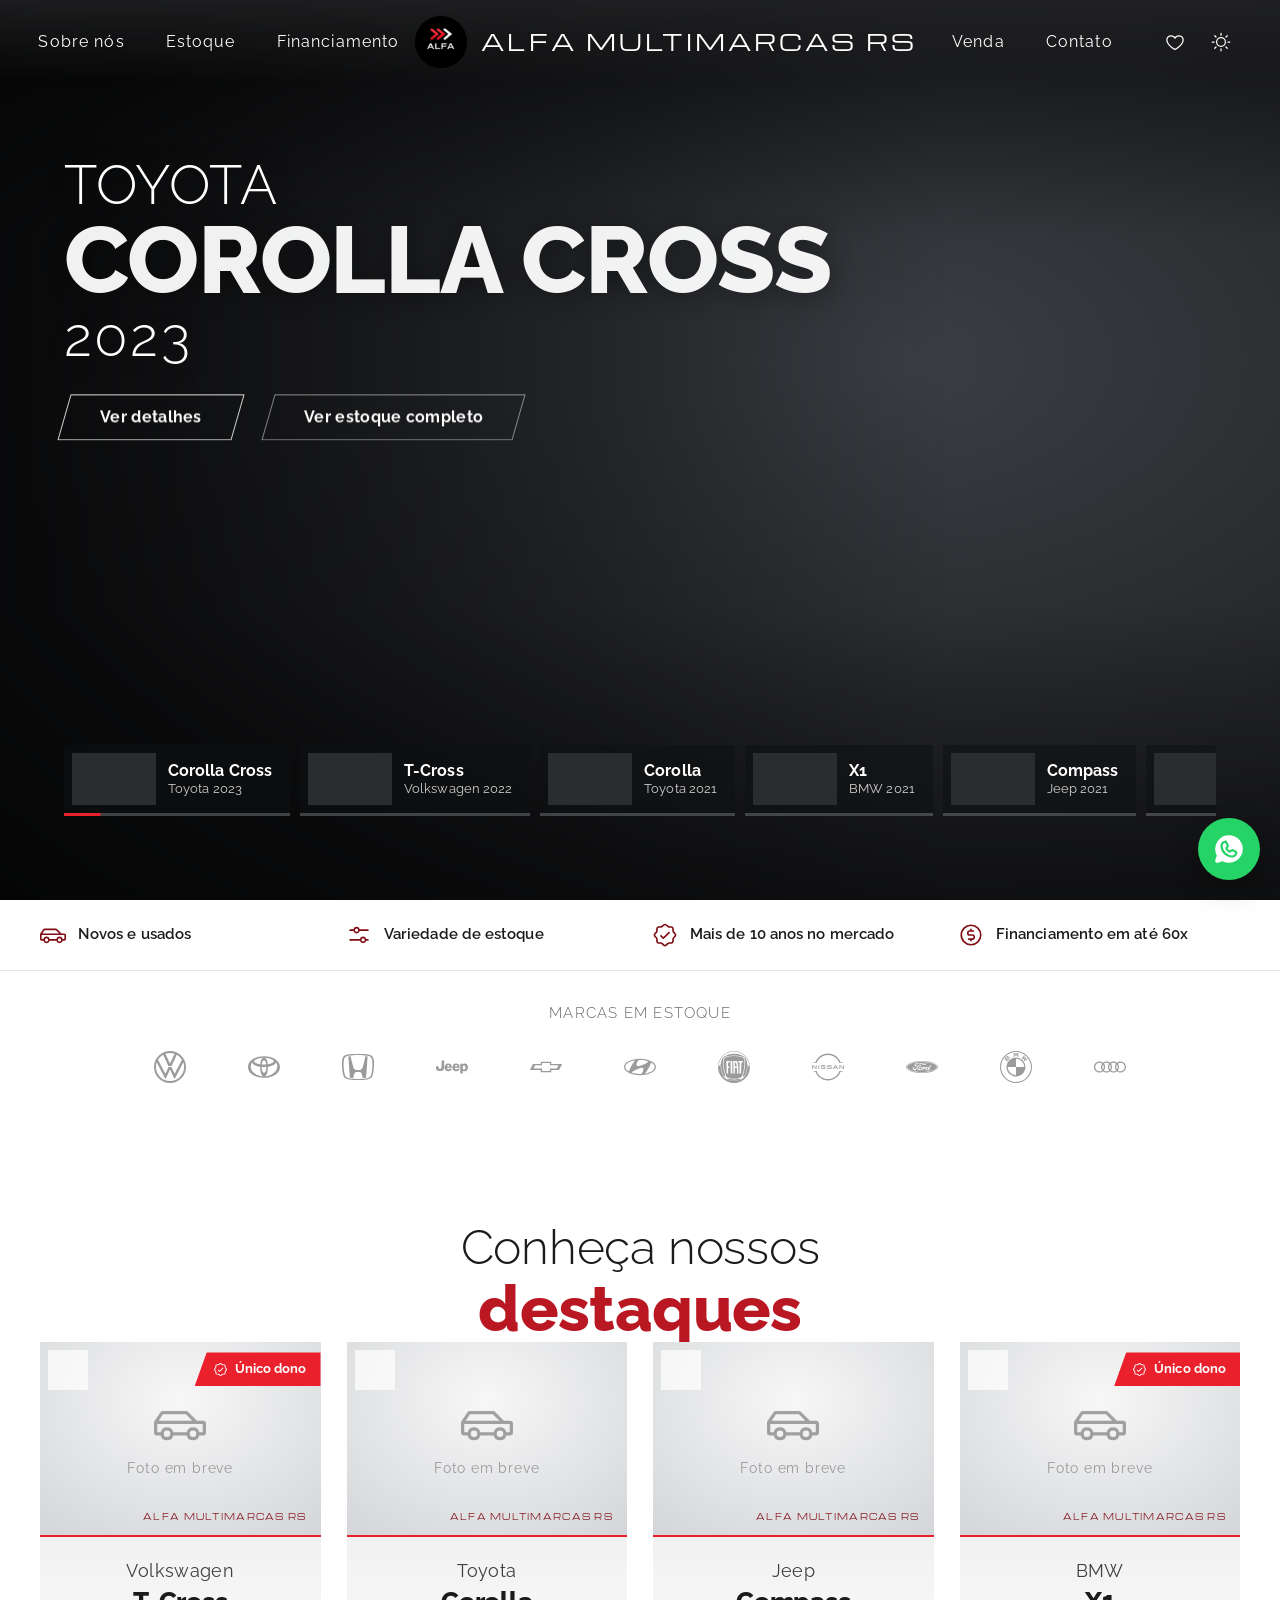
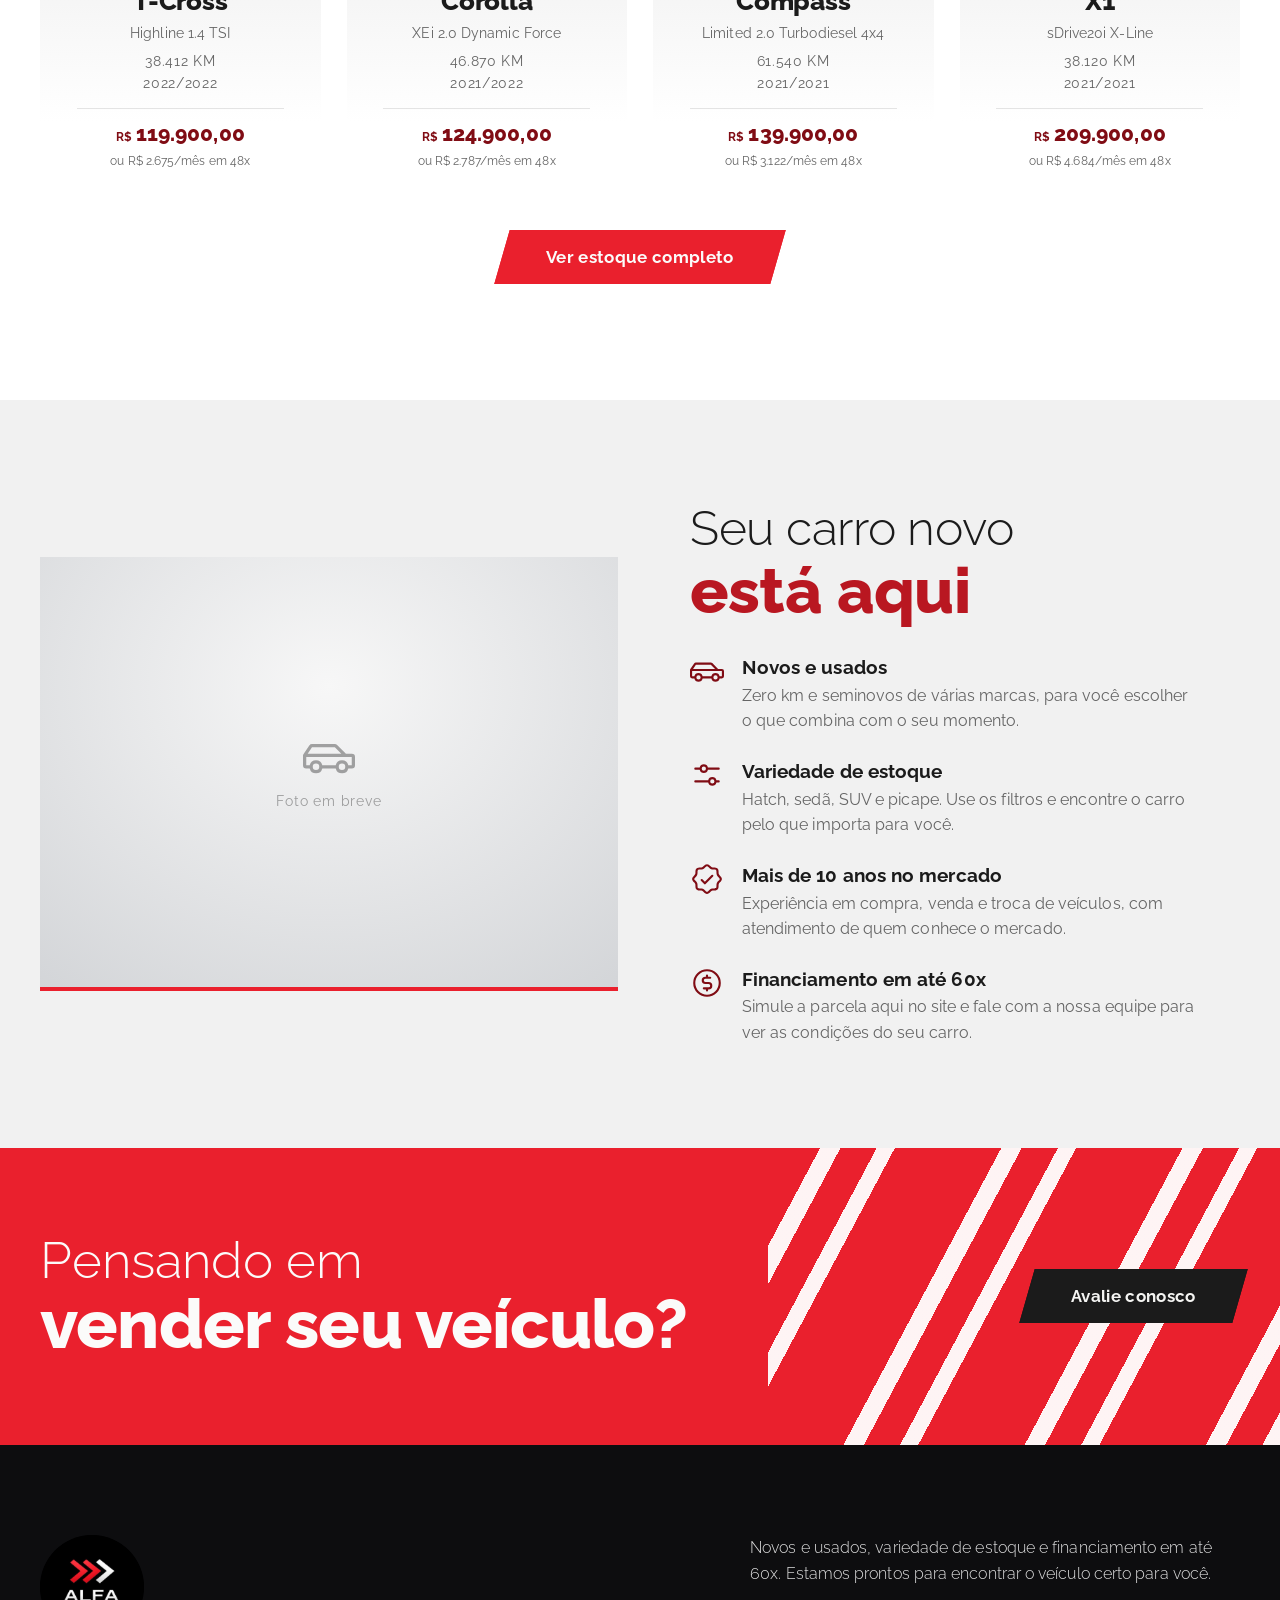
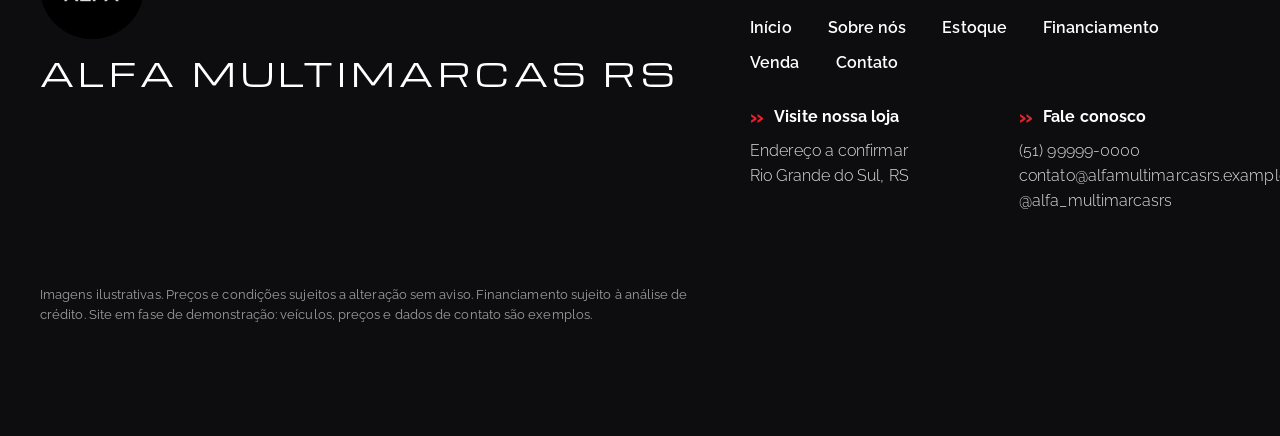
<file: index.html>
<!doctype html>
<html lang="pt-BR" data-theme="light">
<head>
  <meta charset="utf-8">
  <meta name="viewport" content="width=device-width, initial-scale=1">
  <title>Alfa Multimarcas RS - Novos e usados</title>
  <meta name="description" content="Novos e usados, variedade de estoque e financiamento em até 60x. Veja o estoque, simule a parcela e venha fazer seu test drive.">
  <meta name="theme-color" content="#0d0d0f">
  <link rel="icon" href="assets/logo-alfa.png">
  <link rel="stylesheet" href="css/styles.css?v=alfa4">
  <script>
    /* aplica o tema antes da pintura para evitar flash */
    (function () { document.documentElement.classList.add('js'); try { var t = localStorage.getItem('gv-tema'); if (t === 'light' || t === 'dark') document.documentElement.dataset.theme = t; } catch (e) {} })();
  </script>
</head>
<body>
  <a class="skip" href="#/estoque">Ir para o estoque</a>

  <!-- NAVEGACAO -->
  <header class="nav" id="nav">
    <div class="nav-in">
      <nav class="nav-side nav-left" aria-label="Principal">
        <a href="#/sobre" data-route="sobre">Sobre nós</a>
        <a href="#/estoque" data-route="estoque">Estoque</a>
        <a href="#/financiamento" data-route="financiamento">Financiamento</a>
      </nav>
      <a class="wordmark" href="#/" aria-label="Início">
        <img class="brand-logo" data-logo src="assets/logo-alfa.png" alt="" width="52" height="52">
        <span data-bind="nome">Alfa Multimarcas RS</span>
      </a>
      <div class="nav-right">
        <nav class="nav-side" aria-label="Secundário">
          <a href="#/venda" data-route="venda">Venda</a>
          <a href="#/contato" data-route="contato">Contato</a>
        </nav>
        <div class="nav-tools">
          <button class="icon-btn" id="favBtn" type="button" aria-label="Ver favoritos" title="Favoritos">
            <svg class="ic"><use href="#i-heart"/></svg><span class="badge" id="favCount" hidden>0</span>
          </button>
          <button class="icon-btn" id="themeBtn" type="button" aria-label="Alternar tema claro e escuro" title="Tema">
            <svg class="ic ic-sun"><use href="#i-sun"/></svg><svg class="ic ic-moon"><use href="#i-moon"/></svg>
          </button>
          <button class="icon-btn menu-btn" id="menuBtn" type="button" aria-label="Abrir menu" aria-expanded="false" aria-controls="mnav"><svg class="ic"><use href="#i-menu"/></svg></button>
        </div>
      </div>
    </div>
  </header>
  <nav class="mnav" id="mnav" aria-label="Menu" hidden>
    <a href="#/">Início</a><a href="#/sobre">Sobre nós</a><a href="#/estoque">Estoque</a><a href="#/financiamento">Financiamento</a><a href="#/venda">Venda</a><a href="#/contato">Contato</a>
  </nav>

  <main id="topo">

    <!-- ============ INICIO ============ -->
    <div class="page" data-page="inicio">
      <section class="hero" id="hero" aria-label="Carros em destaque">
        <h1 class="sr"><span data-bind="nome">Alfa Multimarcas RS</span>: novos e usados</h1>
        <div class="hero-bg"></div>
        <div class="hero-stage" id="heroStage" aria-live="polite"></div>
        <div class="hero-shade"></div>
        <div class="hero-text">
          <div class="ht-a" id="htA">&nbsp;</div>
          <div class="ht-b" id="htB">&nbsp;</div>
          <div class="ht-c" id="htC">&nbsp;</div>
          <div class="ht-foot">
            <button class="btn btn-light" id="hcOpen" type="button">Ver detalhes</button>
            <a class="btn btn-ghost-light" href="#/estoque">Ver estoque completo</a>
          </div>
        </div>
        <div class="hero-strip" id="heroTabs" role="tablist" aria-label="Modelos em destaque"></div>
      </section>

      <section class="benefits" aria-label="Diferenciais da loja">
        <ul class="wrap benefits-row">
          <li><svg class="ic"><use href="#i-car"/></svg><span>Novos e usados</span></li>
          <li><svg class="ic"><use href="#i-sliders"/></svg><span>Variedade de estoque</span></li>
          <li><svg class="ic"><use href="#i-seal"/></svg><span>Mais de 10 anos no mercado</span></li>
          <li><svg class="ic"><use href="#i-money"/></svg><span>Financiamento em até 60x</span></li>
        </ul>
      </section>

      <section class="brands" aria-label="Marcas em estoque">
        <div class="wrap">
          <h2 class="brands-title">Marcas em estoque</h2>
          <div class="brands-row" id="brandsRow"></div>
        </div>
      </section>

      <section class="section" aria-labelledby="destTitle">
        <div class="wrap">
          <h2 id="destTitle" class="sec-title"><span class="thin">Conheça nossos</span><span class="amb">destaques</span></h2>
          <div class="grid grid-home" id="homeGrid"></div>
          <div class="center-cta"><a class="btn btn-primary btn-lg" href="#/estoque">Ver estoque completo</a></div>
        </div>
      </section>

      <section class="promise" aria-labelledby="promTitle">
        <div class="wrap promise-grid">
          <div class="promise-img art" id="promiseImg" role="img" aria-label="Carro revisado do estoque"></div>
          <div class="promise-copy">
            <h2 id="promTitle" class="sec-title sec-title-left"><span class="thin">Seu carro novo</span><span class="amb">está aqui</span></h2>
            <ul class="promise-list">
              <li><svg class="ic ic-lg"><use href="#i-car"/></svg><div><h3>Novos e usados</h3><p>Zero km e seminovos de várias marcas, para você escolher o que combina com o seu momento.</p></div></li>
              <li><svg class="ic ic-lg"><use href="#i-sliders"/></svg><div><h3>Variedade de estoque</h3><p>Hatch, sedã, SUV e picape. Use os filtros e encontre o carro pelo que importa para você.</p></div></li>
              <li><svg class="ic ic-lg"><use href="#i-seal"/></svg><div><h3>Mais de 10 anos no mercado</h3><p>Experiência em compra, venda e troca de veículos, com atendimento de quem conhece o mercado.</p></div></li>
              <li><svg class="ic ic-lg"><use href="#i-money"/></svg><div><h3>Financiamento em até 60x</h3><p>Simule a parcela aqui no site e fale com a nossa equipe para ver as condições do seu carro.</p></div></li>
            </ul>
          </div>
        </div>
      </section>

      <section class="sell-banner" aria-labelledby="bannerTitle">
        <div class="wrap banner-row">
          <h2 id="bannerTitle"><span class="thin">Pensando em</span><span class="bold">vender seu veículo?</span></h2>
          <a class="btn btn-dark btn-lg" href="#/venda">Avalie conosco</a>
        </div>
      </section>
    </div>

    <!-- ============ ESTOQUE ============ -->
    <div class="page" data-page="estoque" hidden>
      <section class="section page-top" aria-labelledby="estoqueTitle">
        <div class="wrap">
          <h1 id="estoqueTitle" class="sec-title"><span class="thin">Conheça nosso</span><span class="amb">estoque</span></h1>
          <p class="sec-sub">Confira as unidades disponíveis</p>

          <div class="filters" id="filters">
            <div class="f-top">
              <label class="sk sk-search"><span class="sr">Buscar por marca, modelo ou versão</span>
                <input id="fBusca" type="search" placeholder="Buscar por marca, modelo..." autocomplete="off">
                <svg class="ic"><use href="#i-search"/></svg></label>
              <label class="sk"><span class="sr">Marca</span>
                <select id="fMarca"><option value="">Marca</option></select><svg class="ic"><use href="#i-down"/></svg></label>
              <label class="sk"><span class="sr">Carroceria</span>
                <select id="fCarroceria"><option value="">Carroceria</option></select><svg class="ic"><use href="#i-down"/></svg></label>
              <label class="sk"><span class="sr">Ordenar por</span>
                <select id="fOrdem">
                  <option value="destaque">Ordenar por</option>
                  <option value="menor">Menor preço</option>
                  <option value="maior">Maior preço</option>
                  <option value="novo">Mais novos</option>
                  <option value="km">Menor quilometragem</option>
                </select><svg class="ic"><use href="#i-down"/></svg></label>
            </div>
            <button class="adv-btn" id="advBtn" type="button" aria-expanded="false" aria-controls="advBox">Filtro avançado <svg class="ic"><use href="#i-down"/></svg></button>
            <div class="f-adv" id="advBox" hidden>
              <label class="field"><span class="field-label">Combustível</span>
                <select id="fComb"><option value="">Todos</option></select></label>
              <label class="field"><span class="field-label">Câmbio</span>
                <select id="fCambio"><option value="">Todos</option></select></label>
              <label class="field field-range"><span class="field-label">Preço até <output id="fPrecoOut">sem limite</output></span>
                <input id="fPreco" type="range" min="60000" max="250000" step="5000" value="250000"></label>
            </div>
          </div>

          <div class="results-bar">
            <p id="resultCount" class="results-count" aria-live="polite">Carregando estoque</p>
            <button class="link-btn" id="fClear" type="button" hidden>Limpar filtros</button>
          </div>

          <div class="grid" id="grid" aria-busy="true"></div>
          <div class="empty" id="empty" hidden>
            <div class="empty-art"><svg class="ic"><use href="#i-car"/></svg></div>
            <h3>Nenhum carro com esses filtros</h3>
            <p>Tente ampliar a faixa de preço ou remover algum filtro. Também podemos procurar o carro para você.</p>
            <div class="empty-actions">
              <button class="btn btn-primary" id="emptyReset" type="button">Limpar filtros</button>
              <a class="btn btn-ghost" data-wa data-msg="Olá! Não encontrei o carro que procuro no site. Podem me ajudar?" href="#" target="_blank" rel="noopener">Pedir uma busca</a>
            </div>
          </div>
        </div>
      </section>
    </div>

    <!-- ============ VEICULO ============ -->
    <div class="page" data-page="veiculo" hidden>
      <section class="section page-top" id="vehicle" aria-label="Detalhes do veículo">
        <div class="wrap">
          <div class="crumbs">
            <a href="#/estoque">Estoque</a><span aria-hidden="true">/</span><b id="vCrumb"></b>
            <span class="crumbs-nav">
              <button class="icon-btn" id="vPrev" type="button" aria-label="Carro anterior"><svg class="ic flip"><use href="#i-arrow"/></svg></button>
              <button class="icon-btn" id="vNext" type="button" aria-label="Próximo carro"><svg class="ic"><use href="#i-arrow"/></svg></button>
            </span>
          </div>

          <div class="v-grid">
            <div class="v-gallery">
              <div class="v-main art" id="vgMain"></div>
              <div class="v-thumbs" id="vgThumbs" role="tablist" aria-label="Fotos do veículo"></div>
            </div>
            <div class="v-info">
              <p class="m-brand" id="vBrand"></p>
              <h1 class="m-title" id="vTitle"></h1>
              <p class="m-version" id="vVersion"></p>
              <div class="m-price-row">
                <div class="m-price" id="vPrice"></div>
                <div class="m-parcela" id="vParcela"></div>
              </div>
              <div class="m-actions">
                <a class="btn btn-primary" id="vWa" data-wa href="#" target="_blank" rel="noopener"><svg class="ic"><use href="#i-wa"/></svg>Falar no WhatsApp</a>
                <a class="btn btn-ghost" id="vTest" data-wa href="#" target="_blank" rel="noopener">Fazer test drive</a>
                <button class="icon-btn" id="vFav" type="button" aria-label="Favoritar" aria-pressed="false"><svg class="ic"><use href="#i-heart"/></svg></button>
              </div>
              <a class="link-btn" id="vSim" href="#/financiamento">Simular o financiamento deste carro</a>
              <dl class="m-specs" id="vSpecs"></dl>
            </div>
          </div>

          <div class="v-detail">
            <div>
              <h2 class="slashes v-h">Sobre o carro</h2>
              <p class="m-desc" id="vDesc"></p>
            </div>
            <div>
              <h2 class="slashes v-h">Opcionais e equipamentos</h2>
              <ul class="v-opts" id="vOpts"></ul>
            </div>
          </div>

          <div class="v-related">
            <h2 class="sec-title sec-title-left"><span class="thin">Outros carros que</span><span class="amb">podem te interessar</span></h2>
            <div class="grid grid-home" id="relGrid"></div>
          </div>
        </div>
      </section>
    </div>

    <!-- ============ FINANCIAMENTO ============ -->
    <div class="page" data-page="financiamento" hidden>
      <section class="section page-top" aria-labelledby="finTitle">
        <div class="wrap fin-grid">
          <div class="fin-copy">
            <h1 id="finTitle" class="sec-title sec-title-left"><span class="thin">Financiamento</span><span class="amb">em até 60x</span></h1>
            <p class="fin-lead">Faça a simulação aqui e fale com a nossa equipe. Trabalhamos com os principais bancos do país para você comparar as condições e sair da loja com o financiamento resolvido.</p>
            <div class="fin-info">
              <div><h3 class="slashes">Taxas</h3><p>Conforme a análise de crédito, o prazo e o perfil de cada cliente. A simulação ao lado usa uma taxa ilustrativa de <span data-juros>1,89</span>% ao mês.</p></div>
              <div><h3 class="slashes">Prazos</h3><p>Financiamento em até 60x, com parcelas que cabem no seu orçamento.</p></div>
              <div><h3 class="slashes">Entrada</h3><p>Defina o valor da entrada na simulação. Também avaliamos o seu carro na troca.</p></div>
              <div><h3 class="slashes">Bancos</h3><p>Principais bancos do país, com análise de crédito e acompanhamento da nossa equipe até a liberação.</p></div>
            </div>
          </div>
          <div class="sim" id="sim">
            <label class="field"><span class="field-label">Veículo</span><select id="sCar"></select></label>
            <div class="sim-row">
              <label class="field field-range"><span class="field-label">Entrada <output id="sEntOut">30%</output></span>
                <input id="sEnt" type="range" min="20" max="80" step="5" value="30"></label>
            </div>
            <div class="field"><span class="field-label">Prazo</span>
              <div class="chips" id="sPrazo" role="group" aria-label="Prazo em meses"></div>
            </div>
            <div class="sim-result">
              <span class="sim-label">Parcela estimada</span>
              <div class="sim-value"><span class="cur">R$</span><span id="sParcela">0</span><span class="per">/mês</span></div>
              <dl class="sim-dl">
                <div><dt>Valor do carro</dt><dd id="sPreco">-</dd></div>
                <div><dt>Entrada</dt><dd id="sEntrada">-</dd></div>
                <div><dt>Financiado</dt><dd id="sFin">-</dd></div>
              </dl>
            </div>
            <a class="btn btn-primary btn-block" id="sSend" data-wa href="#" target="_blank" rel="noopener">Enviar simulação à loja</a>
            <p class="fine" id="sFine">Simulação ilustrativa. Valores sujeitos à análise de crédito.</p>
          </div>
        </div>
      </section>
    </div>

    <!-- ============ VENDA ============ -->
    <div class="page" data-page="venda" hidden>
      <section class="page-top-banner" aria-labelledby="venderTitle">
        <div class="sell-banner">
          <div class="wrap">
            <h1 id="venderTitle"><span class="thin">Pensando em</span><span class="bold">vender seu veículo?</span></h1>
            <p class="sell-sub">Preencha os dados e receba a avaliação pelo WhatsApp em até uma hora, em horário comercial.</p>
          </div>
        </div>
        <div class="wrap sell-form-wrap">
          <form class="sell-form" id="sellForm" novalidate>
            <h2 class="slashes">Dados pessoais</h2>
            <label class="field span6"><span class="field-label">Nome</span><input name="nome" autocomplete="name" required><span class="field-err" hidden></span></label>
            <label class="field span3"><span class="field-label">Telefone</span><input name="telefone" inputmode="tel" autocomplete="tel" required><span class="field-err" hidden></span></label>
            <label class="field span3"><span class="field-label">E-mail (opcional)</span><input name="email" type="email" autocomplete="email"><span class="field-err" hidden></span></label>
            <h2 class="slashes">Dados do veículo</h2>
            <label class="field span3"><span class="field-label">Marca</span><input name="marca" required autocomplete="off"><span class="field-err" hidden></span></label>
            <label class="field span3"><span class="field-label">Modelo</span><input name="modelo" required autocomplete="off"><span class="field-err" hidden></span></label>
            <label class="field span2"><span class="field-label">Ano de fabricação</span><input name="ano" inputmode="numeric" maxlength="4" required><span class="field-err" hidden></span></label>
            <label class="field span2"><span class="field-label">Quilometragem</span><input name="km" inputmode="numeric" required><span class="field-err" hidden></span></label>
            <label class="field span2"><span class="field-label">Versão</span><input name="versao" autocomplete="off"><span class="field-err" hidden></span></label>
            <label class="field span6"><span class="field-label">Mensagem (opcional)</span><textarea name="mensagem"></textarea></label>
            <div class="consent-wrap">
              <label class="consent"><input type="checkbox" name="privacidade" required> Li e aceito os termos da política de privacidade.</label>
              <span class="field-err" id="consentErr" hidden>Marque para continuar.</span>
            </div>
            <div class="sell-actions"><button class="btn btn-primary btn-lg" type="submit">Enviar</button></div>
          </form>
          <div class="sell-ok" id="sellOk" hidden>
            <svg class="ic ic-lg"><use href="#i-check"/></svg>
            <h2>Pedido pronto para enviar</h2>
            <p>Abra o WhatsApp para mandar os dados do seu carro. Respondemos com a avaliação em até uma hora.</p>
            <div class="sell-ok-actions">
              <a class="btn btn-primary" id="sellWa" data-wa href="#" target="_blank" rel="noopener">Abrir WhatsApp</a>
              <button class="link-btn" id="sellAgain" type="button">Avaliar outro carro</button>
            </div>
          </div>
        </div>
      </section>
    </div>

    <!-- ============ SOBRE NOS ============ -->
    <div class="page" data-page="sobre" hidden>
      <section class="section page-top" aria-labelledby="lojaTitle">
        <div class="wrap">
          <div class="about">
            <div class="about-copy">
              <h1 id="lojaTitle" class="sec-title"><span class="thin">Há mais de 10 anos</span><span class="amb">no mercado de veículos</span></h1>
              <p>A <span data-bind="nome">Alfa Multimarcas RS</span> trabalha com novos e usados de várias marcas e uma variedade de estoque para você escolher.</p>
              <p>Aqui você encontra atendimento direto, simulação de financiamento em até 60x e a possibilidade de avaliar o seu carro na troca.</p>
              <a class="btn btn-ghost" href="#/contato">Visite a loja</a>
            </div>
            <div class="about-img art" id="aboutImg" role="img" aria-label="Carro do estoque"></div>
          </div>
          <div class="stats">
            <div><b class="count" data-to="10" data-suffix="+">0</b><span>anos no mercado</span></div>
            <div><b class="count" data-to="60" data-suffix="x">0</b><span>financiamento em até</span></div>
            <div><b class="txt">Multimarcas</b><span>variedade de estoque, novos e usados</span></div>
          </div>
        </div>
      </section>

      <section class="section section-tight ig" aria-labelledby="igTitle" style="padding-top:0">
        <div class="wrap ig-in">
          <h2 id="igTitle" class="sec-title"><span class="thin">Veja as novidades</span><span class="amb">no Instagram</span></h2>
          <p class="sec-sub">Os carros que chegam ao estoque aparecem primeiro por lá.</p>
          <a class="btn btn-primary btn-lg" data-bind-ig target="_blank" rel="noopener" href="#">Seguir <span data-bind="instagram"></span></a>
        </div>
      </section>

    </div>

    <!-- ============ AREA DO LOJISTA (login) ============ -->
    <div class="page" data-page="lojista" hidden>
      <section class="section page-top" aria-labelledby="loginTitle">
        <div class="wrap">
          <form class="login-card" id="loginForm" novalidate>
            <img class="brand-logo brand-logo-lg" data-logo src="assets/logo-alfa.png" alt="">
            <h1 id="loginTitle" class="login-title">Área do lojista</h1>
            <p class="fine">Acesso restrito à equipe da loja.</p>
            <label class="field"><span class="field-label">Usuário</span><input name="usuario" autocomplete="username" autocapitalize="none" spellcheck="false" required></label>
            <label class="field"><span class="field-label">Senha</span><input name="senha" type="password" autocomplete="current-password" required></label>
            <p class="field-err" id="loginErr" role="alert" hidden></p>
            <button class="btn btn-primary btn-block" type="submit">Entrar</button>
            <a class="link-btn" href="#/">Voltar ao site</a>
          </form>
        </div>
      </section>
    </div>

    <!-- ============ CONTATO ============ -->
    <div class="page" data-page="contato" hidden>
      <section class="section page-top" aria-labelledby="contatoTitle">
        <div class="wrap contact-grid">
          <div class="contact-info">
            <h1 id="contatoTitle" class="sec-title"><span class="thin">Venha fazer</span><span class="amb">seu test drive</span></h1>
            <p class="open-status" id="openStatus"><span class="live-dot" aria-hidden="true"></span><span id="openText">Verificando horário</span></p>
            <dl class="info-list">
              <div><dt><svg class="ic"><use href="#i-pin"/></svg>Endereço</dt><dd><span data-bind="endereco"></span><br><span data-bind="cidade"></span></dd></div>
              <div><dt><svg class="ic"><use href="#i-phone"/></svg>Telefone</dt><dd><a data-bind-href="tel" data-bind="telefone" href="#"></a></dd></div>
              <div><dt><svg class="ic"><use href="#i-clock"/></svg>Horários</dt><dd id="horarios"></dd></div>
              <div><dt><svg class="ic"><use href="#i-chat"/></svg>Instagram</dt><dd><a data-bind-ig target="_blank" rel="noopener" data-bind="instagram" href="#"></a></dd></div>
            </dl>
            <a class="btn btn-primary" data-wa data-msg="Olá! Quero fazer um test drive. Quais horários vocês têm disponíveis?" href="#" target="_blank" rel="noopener"><svg class="ic"><use href="#i-wa"/></svg>Falar no WhatsApp</a>
          </div>
          <div class="map" id="map">
            <iframe id="mapFrame" title="Mapa com a localização da loja" loading="lazy" referrerpolicy="no-referrer"></iframe>
            <a class="btn btn-ghost btn-sm map-link" id="mapLink" target="_blank" rel="noopener" href="#">Abrir no mapa</a>
          </div>
        </div>
      </section>
    </div>

  </main>

  <footer class="footer">
    <div class="wrap footer-in">
      <div class="footer-brand">
        <img class="brand-logo brand-logo-lg" data-logo src="assets/logo-alfa.png" alt="">
        <span class="mark2" data-nologo aria-hidden="true" hidden><i></i><i></i></span>
        <span class="wordmark"><span data-bind="nome">Alfa Multimarcas RS</span></span>
      </div>
      <div class="footer-main">
        <p>Novos e usados, variedade de estoque e financiamento em até 60x. Estamos prontos para encontrar o veículo certo para você.</p>
        <nav class="footer-links" aria-label="Rodapé">
          <a href="#/">Início</a><a href="#/sobre">Sobre nós</a><a href="#/estoque">Estoque</a><a href="#/financiamento">Financiamento</a><a href="#/venda">Venda</a><a href="#/contato">Contato</a>
        </nav>
        <div class="footer-cols">
          <div><h4 class="slashes">Visite nossa loja</h4><p data-bind="endereco"></p><p data-bind="cidade"></p></div>
          <div><h4 class="slashes">Fale conosco</h4><a data-bind-href="tel" data-bind="telefone" href="#"></a><a data-bind-mail data-bind="email" href="#"></a><a data-bind-ig target="_blank" rel="noopener" data-bind="instagram" href="#"></a></div>
        </div>
      </div>
      <p class="footer-fine">Imagens ilustrativas. Preços e condições sujeitos a alteração sem aviso. Financiamento sujeito à análise de crédito. Site em fase de demonstração: veículos, preços e dados de contato são exemplos.</p>
    </div>
  </footer>

  <a class="wa-float" data-wa data-msg="Olá! Vim pelo site e gostaria de falar com a loja." href="#" target="_blank" rel="noopener" aria-label="Falar no WhatsApp"><svg class="ic"><use href="#i-wa"/></svg></a>

  <!-- PAINEL DO LOJISTA (demo) -->
  <button class="dock" id="dockBtn" type="button" aria-expanded="false" aria-controls="panel" hidden><svg class="ic"><use href="#i-sliders"/></svg><span>Painel do lojista</span></button>
  <aside class="panel" id="panel" hidden aria-label="Painel do lojista (demonstração)">
    <div class="panel-scrim" data-pclose></div>
    <div class="panel-card">
      <header class="panel-head">
        <div><h2>Painel do lojista</h2><p>Demonstração: mexa aqui e veja o site mudar ao lado.</p></div>
        <div class="panel-head-actions">
          <button class="link-btn" id="panelLogout" type="button">Sair</button>
          <button class="icon-btn" type="button" data-pclose aria-label="Fechar painel"><svg class="ic"><use href="#i-x"/></svg></button>
        </div>
      </header>
      <div class="tabs" role="tablist">
        <button role="tab" aria-selected="true" data-tab="estoque" type="button">Estoque</button>
        <button role="tab" aria-selected="false" data-tab="marca" type="button">Personalizar</button>
        <button role="tab" aria-selected="false" data-tab="integracao" type="button">Integração</button>
      </div>

      <div class="tab-pane" data-pane="estoque">
        <p class="pane-note" id="admNote"></p>
        <ul class="adm-list" id="admList"></ul>
        <button class="link-btn" id="admReset" type="button">Restaurar estoque original</button>
      </div>

      <div class="tab-pane" data-pane="marca" hidden>
        <p class="pane-note">Coloque a identidade da loja que você vai visitar e mostre o site já com o nome dela.</p>
        <form class="adm-form" id="brandForm" novalidate>
          <label class="field"><span class="field-label">Nome da loja</span><input name="nome" autocomplete="off"></label>
          <label class="field"><span class="field-label">Cidade e estado</span><input name="cidade" autocomplete="off"></label>
          <label class="field"><span class="field-label">Endereço</span><input name="endereco" autocomplete="off"></label>
          <label class="field"><span class="field-label">Telefone</span><input name="telefone" inputmode="tel" autocomplete="off"></label>
          <label class="field"><span class="field-label">WhatsApp (com DDD)</span><input name="whatsapp" inputmode="tel" autocomplete="off" placeholder="51 99999 0000"></label>
          <div class="field"><span class="field-label">Cor da marca</span>
            <div class="swatches" id="swatches" role="radiogroup" aria-label="Cor da marca"></div>
          </div>
          <button class="btn btn-ghost btn-sm" id="brandReset" type="button">Voltar ao padrão</button>
        </form>
      </div>

      <div class="tab-pane" data-pane="integracao" hidden>
        <p class="pane-note">O site lê o estoque de uma planilha (Google Sheets). A loja só atualiza a planilha e o site muda sozinho: preço, carro vendido, fotos e carros novos.</p>
        <form class="adm-form" id="sheetForm" novalidate>
          <label class="field"><span class="field-label">Link da planilha do Google</span><input name="planilha" autocomplete="off" placeholder="https://docs.google.com/spreadsheets/d/..."></label>
          <div class="sheet-actions">
            <button class="btn btn-primary btn-sm" type="submit">Conectar planilha</button>
            <button class="link-btn" id="sheetOff" type="button" hidden>Voltar ao estoque de demonstração</button>
          </div>
          <p class="fine" id="sheetInfo"></p>
        </form>
        <div class="flow">
          <div class="flow-node"><svg class="ic"><use href="#i-db"/></svg><b>Planilha da loja</b><span>onde o estoque é cadastrado</span></div>
          <div class="flow-link"></div>
          <div class="flow-node"><svg class="ic"><use href="#i-plug"/></svg><b>Leitura automática</b><span>a cada poucos minutos</span></div>
          <div class="flow-link"></div>
          <div class="flow-node flow-node-end"><svg class="ic"><use href="#i-car"/></svg><b>Este site</b><span>preço e status em tempo real</span></div>
        </div>
        <div class="sync">
          <button class="btn btn-primary btn-sm" id="syncBtn" type="button"><svg class="ic"><use href="#i-sync"/></svg>Sincronizar agora</button>
          <p id="syncInfo" class="fine">Última sincronização: ao abrir a página.</p>
        </div>
        <ul class="ticks ticks-sm">
          <li><svg class="ic"><use href="#i-check"/></svg>Carro vendido sai do site sozinho</li>
          <li><svg class="ic"><use href="#i-check"/></svg>Preço alterado no sistema aparece aqui</li>
          <li><svg class="ic"><use href="#i-check"/></svg>Fotos e opcionais vêm junto do cadastro</li>
        </ul>
      </div>
    </div>
  </aside>

  <div class="toasts" id="toasts" aria-live="polite"></div>

  <script src="js/icons.js?v=alfa4"></script>
  <script src="js/brands.js?v=alfa4"></script>
  <script src="js/vendor/gsap.min.js?v=alfa4"></script>
  <script src="js/vendor/ScrollTrigger.min.js?v=alfa4"></script>
  <script src="js/vendor/Flip.min.js?v=alfa4"></script>
  <script src="js/data/estoque.js?v=alfa4"></script>
  <script src="js/sheet.js?v=alfa4"></script>
  <script src="js/api.js?v=alfa4"></script>
  <script src="js/photos.js?v=alfa4"></script>
  <script src="js/data/acesso.js?v=alfa4"></script>
  <script src="js/auth.js?v=alfa4"></script>
  <script src="js/app.js?v=alfa4"></script>
</body>
</html>
</file>
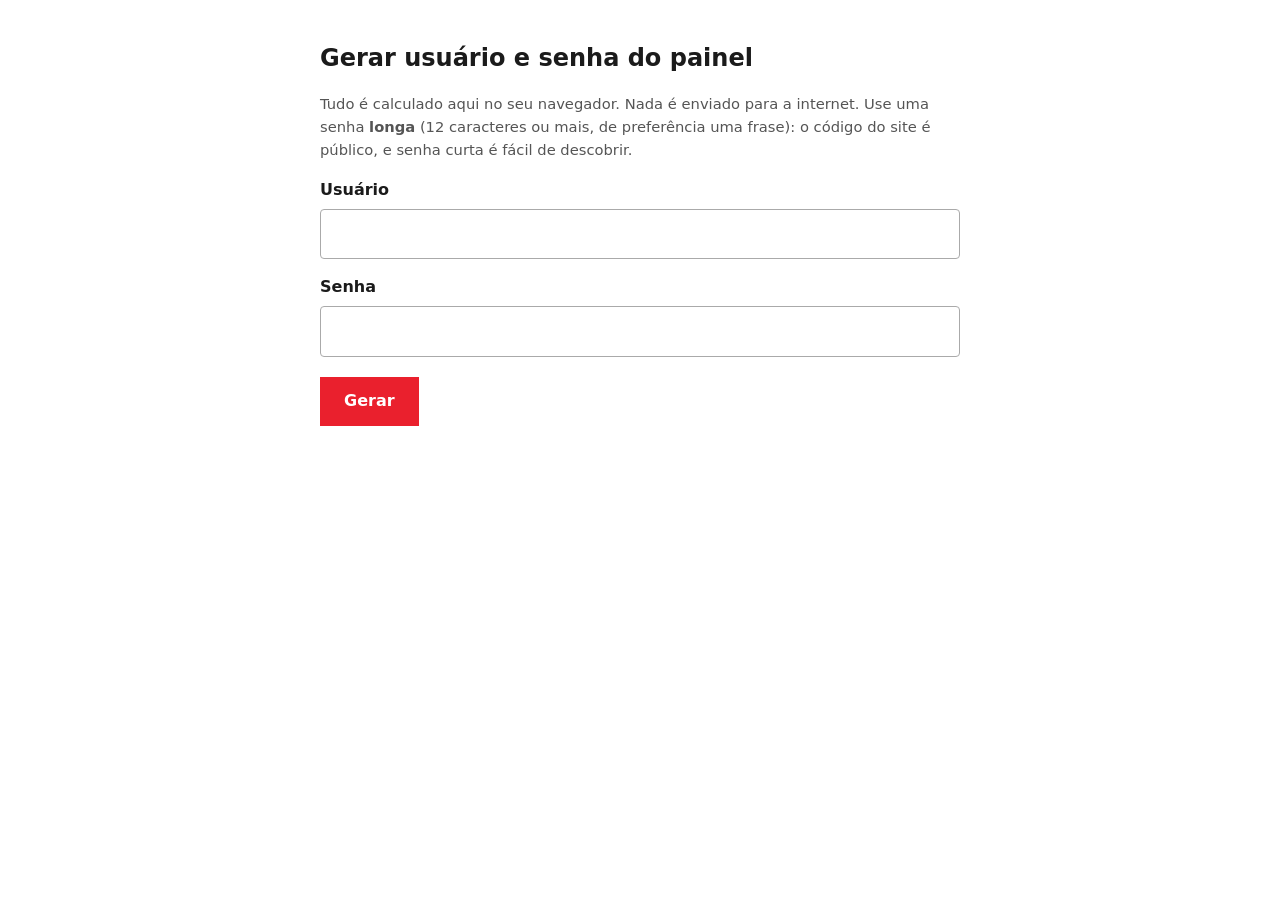
<file: tools/gerar-acesso.html>
<!doctype html>
<html lang="pt-BR">
<head>
<meta charset="utf-8">
<meta name="viewport" content="width=device-width, initial-scale=1">
<meta name="robots" content="noindex">
<title>Gerar acesso do painel</title>
<style>
  body { font: 16px/1.55 system-ui, sans-serif; max-width: 640px; margin: 40px auto; padding: 0 20px; color: #1b1b1b; }
  h1 { font-size: 1.5rem; }
  label { display: block; margin: 16px 0 6px; font-weight: 600; }
  input { width: 100%; padding: 12px; font: inherit; border: 1px solid #aaa; border-radius: 4px; box-sizing: border-box; }
  button { margin-top: 20px; padding: 12px 24px; font: inherit; font-weight: 700; background: #ea202d; color: #fff; border: 0; cursor: pointer; }
  pre { background: #f1f1f1; padding: 14px; overflow-x: auto; white-space: pre-wrap; word-break: break-all; user-select: all; }
  .note { color: #555; font-size: .92rem; }
  .bad { color: #b3261e; font-weight: 600; }
</style>
</head>
<body>
<h1>Gerar usuário e senha do painel</h1>
<p class="note">Tudo é calculado aqui no seu navegador. Nada é enviado para a internet. Use uma senha <b>longa</b> (12 caracteres ou mais, de preferência uma frase): o código do site é público, e senha curta é fácil de descobrir.</p>
<form id="f">
  <label for="u">Usuário</label>
  <input id="u" autocomplete="off" required>
  <label for="s">Senha</label>
  <input id="s" type="password" autocomplete="new-password" required>
  <p id="aviso" class="bad" hidden></p>
  <button type="submit">Gerar</button>
</form>
<div id="saida" hidden>
  <p>Abra o arquivo <code>js/data/acesso.js</code> e troque a linha dentro de <code>usuarios</code> por esta:</p>
  <pre id="linha"></pre>
  <p class="note">Depois publique o site. Guarde a senha em um gerenciador de senhas: ela não pode ser recuperada a partir do código, só trocada.</p>
</div>
<script>
const b64 = (a) => btoa(String.fromCharCode(...new Uint8Array(a)));
document.getElementById('f').addEventListener('submit', async (e) => {
  e.preventDefault();
  const usuario = document.getElementById('u').value.trim(), senha = document.getElementById('s').value;
  const aviso = document.getElementById('aviso');
  aviso.hidden = true;
  if (senha.length < 12) { aviso.textContent = 'Senha curta demais. Use pelo menos 12 caracteres.'; aviso.hidden = false; return; }
  if (!crypto || !crypto.subtle) { aviso.textContent = 'Este navegador não permite o cálculo aqui. Abra a página por https ou localhost.'; aviso.hidden = false; return; }
  const enc = new TextEncoder(), salt = crypto.getRandomValues(new Uint8Array(16)), it = 210000;
  const full = new Uint8Array([...salt, ...enc.encode(usuario.toLowerCase())]);
  const key = await crypto.subtle.importKey('raw', enc.encode(senha), 'PBKDF2', false, ['deriveBits']);
  const bits = await crypto.subtle.deriveBits({ name: 'PBKDF2', hash: 'SHA-256', salt: full, iterations: it }, key, 256);
  document.getElementById('linha').textContent = '{ usuario: "' + usuario.replace(/"/g, '') + '", salt: "' + b64(salt) + '", iteracoes: ' + it + ', hash: "' + b64(bits) + '" }';
  document.getElementById('saida').hidden = false;
  document.getElementById('s').value = '';
});
</script>
</body>
</html>
</file>
<file: css/styles.css>
/* ==========================================================================
   Alfa Multimarcas RS - site de demonstracao
   Linguagem visual: preto, branco e vermelho da marca; paralelogramos inclinados que lembram os chevrons do logo
   - Pagina clara, navegacao e rodape em cinza, hero em tela cheia com nome do carro gigante.
   - Um unico acento (--accent), trocavel pelo Painel do lojista.
   - Forma: botoes, campos de filtro e chips em paralelogramo inclinado (skewX);
     cards e superficies com cantos quase retos (2px); icones de acao em circulo.
   - Tipografia: Raleway (texto e titulos, contraste entre peso 300 e 800) e Michroma (marca da loja).
   - Tema claro por padrao, escuro opcional pelo botao do menu.
   ========================================================================== */

@font-face { font-family: "Raleway"; src: url("../assets/fonts/raleway-latin-wght-normal.woff2") format("woff2"); font-weight: 100 900; font-display: swap; }
@font-face { font-family: "Michroma"; src: url("../assets/fonts/michroma-latin-400-normal.woff2") format("woff2"); font-weight: 400; font-display: swap; }
@font-face { font-family: "Geist Mono"; src: url("../assets/fonts/geist-mono-latin-wght-normal.woff2") format("woff2"); font-weight: 100 900; font-display: swap; }

:root {
  --accent: #ea202d;
  --accent-ink: #17120a;
  --skew: -16deg;
  --r-surf: 2px;
  --nav-h: 84px;
  --ease: cubic-bezier(.16, 1, .3, 1);
  --font: "Raleway", ui-sans-serif, system-ui, -apple-system, "Segoe UI", Roboto, sans-serif;
  --brand: "Michroma", "Raleway", ui-sans-serif, sans-serif;
  --mono: "Geist Mono", ui-monospace, SFMono-Regular, Menlo, monospace;
  --z-nav: 40; --z-wa: 45; --z-dock: 50; --z-modal: 80; --z-panel: 90; --z-toast: 100;

  color-scheme: light;
  --bg: #ffffff; --bg-2: #f1f1f1; --surface: #ffffff; --surface-2: #e9e9e9;
  --line: rgba(0, 0, 0, .1); --line-2: rgba(0, 0, 0, .22);
  --text: #1b1b1b; --muted: #656565; --soft: #3f3f3f;
  --accent-text: color-mix(in oklab, var(--accent), black 16%);
  --accent-deep: color-mix(in oklab, var(--accent), black 36%);
  --stage-a: #f7f7f7; --stage-b: #d3d5d8;
  --field: #efefef;
  --shadow: 0 18px 40px -22px rgba(0, 0, 0, .35);
  --gray: #0d0d0f;
  --nav-solid: rgba(13, 13, 15, .94);
}
html[data-theme="dark"] {
  color-scheme: dark;
  --bg: #121315; --bg-2: #18191c; --surface: #1c1d20; --surface-2: #26282c;
  --line: rgba(255, 255, 255, .1); --line-2: rgba(255, 255, 255, .22);
  --text: #ececec; --muted: #a3a7ad; --soft: #c8cbd0;
  --accent-text: color-mix(in oklab, var(--accent), white 8%);
  --accent-deep: color-mix(in oklab, var(--accent), white 4%);
  --stage-a: #30343a; --stage-b: #141517;
  --field: #232528;
  --shadow: 0 22px 50px -24px rgba(0, 0, 0, .8);
  --gray: #08080a;
  --nav-solid: rgba(10, 10, 12, .94);
}

*, *::before, *::after { box-sizing: border-box; }
html { scroll-behavior: smooth; -webkit-text-size-adjust: 100%; scroll-padding-top: calc(var(--nav-h) + 8px); }
body { margin: 0; background: var(--bg); color: var(--text); font-family: var(--font); font-size: 16px; font-weight: 400; line-height: 1.6; letter-spacing: .005em; -webkit-font-smoothing: antialiased; text-rendering: optimizeLegibility; overflow-x: hidden; }
img, svg { display: block; max-width: 100%; }
a { color: inherit; text-decoration: none; }
button, input, select, textarea { font: inherit; color: inherit; letter-spacing: inherit; }
button { cursor: pointer; background: none; border: 0; padding: 0; }
h1, h2, h3, p, figure, blockquote, dl, dd { margin: 0; }
ul { margin: 0; padding: 0; list-style: none; }
:focus-visible { outline: 2px solid var(--accent); outline-offset: 3px; }
[hidden] { display: none !important; }
.sr { position: absolute; width: 1px; height: 1px; overflow: hidden; clip: rect(0 0 0 0); white-space: nowrap; }
.skip { position: absolute; left: 12px; top: -60px; background: var(--accent); color: var(--accent-ink); padding: 10px 16px; z-index: 200; font-weight: 700; }
.skip:focus { top: 12px; }

.wrap { width: 100%; max-width: 1320px; margin-inline: auto; padding-inline: clamp(16px, 4vw, 40px); }
.ic { width: 20px; height: 20px; fill: currentColor; flex: none; }
.ic-lg { width: 34px; height: 34px; }
.flip { transform: scaleX(-1); }
.fine { font-size: .82rem; color: var(--muted); }

/* Marca de dupla barra inclinada, usada antes de titulos pequenos */
.slashes::before { content: "\00BB"; display: inline-block; color: var(--accent); font-weight: 800; font-size: 1.25em; line-height: 1; margin: 0 10px 0 0; vertical-align: -.08em; }

/* ---------- Titulos de secao: linha fina + linha pesada em ambar ---------- */
.sec-title { display: grid; justify-items: center; text-align: center; gap: 2px; text-wrap: balance; }
.sec-title .thin { font-weight: 300; font-size: clamp(1.9rem, 3.8vw, 3rem); line-height: 1.1; letter-spacing: -.005em; }
.sec-title .amb { font-weight: 800; font-size: clamp(2.3rem, 5vw, 4rem); line-height: 1.05; color: var(--accent-text); letter-spacing: -.01em; }
.sec-title-left { justify-items: start; text-align: left; }
.sec-sub { color: var(--muted); font-weight: 300; font-size: clamp(1.05rem, 1.7vw, 1.4rem); text-align: center; margin-top: 14px; }

/* ---------- Botoes em paralelogramo ---------- */
.btn { position: relative; isolation: isolate; display: inline-flex; align-items: center; justify-content: center; gap: 10px; white-space: nowrap; min-height: 46px; padding: 0 36px; font-weight: 700; font-size: .98rem; letter-spacing: .02em; border: 0; background: none; transition: transform .35s var(--ease), color .25s; will-change: transform; }
.btn::before { content: ""; position: absolute; inset: 0; z-index: -1; transform: skewX(var(--skew)); border: 1.5px solid var(--accent); background: transparent; transition: background-color .3s var(--ease); }
.btn:active { transform: translateY(1px) scale(.98); }
.btn-primary { color: var(--accent-ink); }
.btn-primary::before { background: var(--accent); }
.btn-primary:hover::before { background: color-mix(in oklab, var(--accent), black 9%); }
.btn-ghost { color: var(--accent-deep); }
.btn-ghost:hover { color: var(--accent-ink); }
.btn-ghost:hover::before { background: var(--accent); }
.btn-light { color: #fff; }
.btn-light::before { border-color: rgba(255, 255, 255, .85); }
.btn-light:hover { color: #17120a; }
.btn-light:hover::before { background: #fff; }
.btn-lg { min-height: 54px; padding: 0 44px; font-size: 1.05rem; }
.btn-sm { min-height: 38px; padding: 0 26px; font-size: .88rem; }
.btn-block { width: 100%; }
.icon-btn { position: relative; display: inline-grid; place-items: center; width: 42px; height: 42px; border-radius: 50%; transition: background-color .25s, color .25s, transform .35s var(--ease); }
.icon-btn:hover { background: color-mix(in oklab, currentColor, transparent 88%); }
.icon-btn:active { transform: scale(.92); }
.icon-btn[aria-pressed="true"] { color: var(--accent-deep); }
.badge { position: absolute; top: -2px; right: -2px; min-width: 19px; height: 19px; padding: 0 5px; border-radius: 10px; background: var(--accent); color: var(--accent-ink); font-size: .7rem; font-weight: 800; display: grid; place-items: center; }
.link-btn { color: var(--accent-deep); font-weight: 700; font-size: .92rem; text-decoration: underline; text-underline-offset: 4px; }
.link-btn:hover { color: var(--text); }

/* ---------- Navegacao ---------- */
.nav { position: fixed; inset: 0 0 auto 0; height: var(--nav-h); z-index: var(--z-nav); color: #fff; background: linear-gradient(to bottom, rgba(40, 41, 43, .66), rgba(40, 41, 43, 0)); transition: background-color .3s, transform .5s var(--ease), box-shadow .3s; }
.nav.scrolled { background: var(--nav-solid); backdrop-filter: blur(14px) saturate(120%); -webkit-backdrop-filter: blur(14px) saturate(120%); box-shadow: 0 10px 30px -14px rgba(0, 0, 0, .5); }
.nav.open, .nav.solid { background: var(--nav-solid); }
.nav.hide { transform: translateY(-100%); }
.nav-in { height: 100%; width: 100%; max-width: 1500px; margin-inline: auto; padding-inline: clamp(16px, 3vw, 40px); display: flex; align-items: center; justify-content: space-between; gap: 16px; }
.nav-side { display: none; align-items: center; gap: clamp(20px, 3.2vw, 56px); }
.nav-side a { position: relative; font-size: 1.02rem; font-weight: 400; letter-spacing: .07em; padding: 8px 0; white-space: nowrap; transition: color .2s; }
.nav-side a::after { content: ""; position: absolute; left: 0; right: 0; bottom: 2px; height: 2px; background: var(--accent); transform: scaleX(0); transform-origin: left; transition: transform .4s var(--ease); }
.nav-side a:hover::after, .nav-side a.on::after { transform: scaleX(1); }
.wordmark { display: inline-flex; align-items: center; gap: 14px; font-family: var(--brand); text-transform: uppercase; letter-spacing: .14em; font-size: clamp(.95rem, 1.7vw, 1.35rem); line-height: 1; white-space: nowrap; }
.nav-right { display: flex; align-items: center; gap: clamp(20px, 3.2vw, 56px); margin-left: auto; }
.nav-tools { display: flex; align-items: center; gap: 4px; }
.ic-sun { display: none; }
html[data-theme="light"] .ic-sun { display: block; }
html[data-theme="light"] .ic-moon { display: none; }
.mnav { position: fixed; inset: var(--nav-h) 0 auto 0; z-index: calc(var(--z-nav) - 1); display: grid; background: var(--gray); color: #fff; padding: 8px 20px 24px; border-top: 1px solid rgba(255, 255, 255, .12); }
.mnav a { padding: 16px 4px; font-size: 1.15rem; letter-spacing: .06em; border-bottom: 1px solid rgba(255, 255, 255, .1); }
@media (min-width: 1040px) {
  .nav-in { display: grid; grid-template-columns: 1fr auto 1fr; }
  .nav-side { display: flex; }
  .nav-left { justify-self: start; }
  .nav-right { justify-self: end; margin-left: 0; }
  .menu-btn, .mnav { display: none !important; }
}
@media (max-width: 1039px) { .nav-in { justify-content: space-between; } }

/* ---------- Hero em tela cheia (foto do carro) ---------- */
.hero { position: relative; min-height: 100dvh; overflow: hidden; color: #fff; background: #26282b; isolation: isolate; }
.hero-bg { position: absolute; inset: 0; z-index: -4; background: radial-gradient(70% 60% at 70% 40%, #3b3e43, #1c1d20); }
.hero-stage { position: absolute; inset: 0; z-index: -3; }
.hero-stage .stage-layer { position: absolute; inset: -3%; will-change: transform; }
.stage-car { position: absolute; inset: 0; }
.hero-photo { position: absolute; inset: 0; width: 100%; height: 100%; object-fit: cover; object-position: 50% 62%; }
.hero-shade { position: absolute; inset: 0; z-index: -2; pointer-events: none;
  background:
    linear-gradient(to bottom, rgba(0, 0, 0, .55), transparent 26%),
    linear-gradient(90deg, rgba(0, 0, 0, .66) 0%, rgba(0, 0, 0, .28) 46%, rgba(0, 0, 0, 0) 74%),
    linear-gradient(to top, rgba(0, 0, 0, .45), transparent 32%); }
.hero-text { position: absolute; left: clamp(16px, 5vw, 84px); top: calc(var(--nav-h) + 8vh); max-width: min(92vw, 940px); z-index: 2; text-shadow: 0 2px 28px rgba(0, 0, 0, .45); }
.ht-a { font-weight: 300; text-transform: uppercase; font-size: clamp(1.7rem, 4.3vw, 4.1rem); line-height: 1.05; letter-spacing: .02em; }
.ht-b { font-weight: 800; text-transform: uppercase; font-size: clamp(2.6rem, 7.4vw, 7.4rem); line-height: .98; letter-spacing: -.012em; color: rgba(255, 255, 255, .95); overflow-wrap: anywhere; }
.ht-c { font-weight: 300; font-size: clamp(1.7rem, 4.3vw, 4.1rem); line-height: 1.1; letter-spacing: .04em; }
.ht-foot { display: flex; align-items: center; flex-wrap: wrap; gap: 14px 30px; margin-top: clamp(16px, 3vh, 30px); text-shadow: none; }
.hero-strip { position: absolute; left: clamp(16px, 5vw, 84px); right: clamp(16px, 5vw, 84px); bottom: 84px; z-index: 3; display: flex; gap: 10px; overflow-x: auto; scrollbar-width: none; }
.hero-strip::-webkit-scrollbar { display: none; }
.hs-item { position: relative; flex: 0 0 auto; display: flex; align-items: center; gap: 12px; padding: 8px 18px 11px 8px; background: rgba(16, 17, 19, .55); backdrop-filter: blur(8px); -webkit-backdrop-filter: blur(8px); color: #fff; text-align: left; transition: background-color .3s; }
.hs-item:hover { background: rgba(16, 17, 19, .78); }
.hs-img { width: 84px; aspect-ratio: 16 / 10; background: #2a2c30; overflow: hidden; flex: none; }
.hs-img img { width: 100%; height: 100%; object-fit: cover; }
.hs-txt { display: grid; line-height: 1.25; min-width: 0; }
.hs-txt b { font-weight: 700; font-size: .98rem; white-space: nowrap; }
.hs-txt small { font-size: .8rem; opacity: .8; white-space: nowrap; }
.hs-bar { position: absolute; left: 0; right: 0; bottom: 0; height: 3px; background: rgba(255, 255, 255, .22); }
.hs-bar i { display: block; height: 100%; background: var(--accent); transform: scaleX(0); transform-origin: left; }
.hs-item[aria-selected="true"] .hs-bar i { transform: scaleX(1); }
.btn-ghost-light { color: #fff; }
.btn-ghost-light::before { border-color: rgba(255, 255, 255, .5); }
.btn-ghost-light:hover::before { border-color: #fff; background: rgba(255, 255, 255, .12); }
@media (max-width: 759px) { .hs-txt { display: none; } .hs-item { padding: 6px 6px 9px; } .hs-img { width: 64px; } .hero-strip { bottom: 80px; } }

/* Faixa fixa de diferenciais da loja (texto que nao muda com o estoque) */
.benefits { border-bottom: 1px solid var(--line); background: var(--bg); }
.benefits-row { display: grid; grid-template-columns: repeat(2, 1fr); gap: 16px 24px; padding-block: 22px; }
@media (min-width: 960px) { .benefits-row { grid-template-columns: repeat(4, 1fr); } }
.benefits-row li { display: flex; align-items: center; gap: 12px; font-weight: 600; font-size: .95rem; line-height: 1.3; }
.benefits-row .ic { width: 26px; height: 26px; color: var(--accent-deep); }
@media (max-width: 759px) {
  .hero-text { top: calc(var(--nav-h) + 3vh); }
  .ht-b { font-size: clamp(2.4rem, 13vw, 4.4rem); }
  .hero-shade { background: linear-gradient(to bottom, rgba(0, 0, 0, .55), rgba(0, 0, 0, .25) 40%, rgba(0, 0, 0, .1) 60%, rgba(0, 0, 0, .5)); }
}

/* ---------- Marcas ---------- */
.brands { padding: 30px 0 10px; }
.brands-title { text-align: center; font-weight: 300; color: var(--muted); font-size: .95rem; letter-spacing: .08em; text-transform: uppercase; margin-bottom: 14px; }
.brands-row { display: flex; flex-wrap: wrap; justify-content: center; gap: 6px 22px; }
.brand-btn { width: 72px; height: 56px; display: grid; place-items: center; color: color-mix(in oklab, var(--text), transparent 56%); transition: color .25s, transform .35s var(--ease); }
.brand-btn svg { width: 32px; height: 32px; fill: currentColor; }
.brand-btn:hover { color: var(--text); transform: translateY(-2px); }
.brand-btn[aria-pressed="true"] { color: var(--accent-deep); }

/* ---------- Secoes ---------- */
.section { padding: clamp(64px, 9vw, 120px) 0; }
.section-tight { padding: clamp(36px, 5vw, 70px) 0; }

/* ---------- Filtros ---------- */
.filters { margin-top: 44px; display: grid; gap: 14px; justify-items: center; }
.f-top { width: 100%; display: grid; gap: 14px 22px; grid-template-columns: 1fr; }
@media (min-width: 640px) { .f-top { grid-template-columns: 1fr 1fr; } .sk-search { grid-column: 1 / -1; } }
@media (min-width: 1000px) { .f-top { grid-template-columns: 2fr 1.2fr 1.2fr 1.2fr; } .sk-search { grid-column: auto; } }
.sk { position: relative; isolation: isolate; display: block; min-height: 46px; }
.sk::before { content: ""; position: absolute; inset: 0; z-index: -1; transform: skewX(-14deg); background: var(--accent); transition: background-color .25s; }
.sk:hover::before { background: color-mix(in oklab, var(--accent), black 7%); }
.sk input, .sk select { width: 100%; height: 46px; padding: 0 44px 0 30px; background: transparent; border: 0; border-radius: 0; color: var(--accent-ink); font-weight: 700; font-size: .95rem; appearance: none; -webkit-appearance: none; cursor: pointer; }
.sk input { cursor: text; }
.sk input::placeholder { color: var(--accent-ink); opacity: .82; }
.sk input:focus, .sk select:focus { outline: none; }
.sk:focus-within { outline: 2px solid var(--text); outline-offset: 3px; }
.sk > .ic { position: absolute; right: 22px; top: 13px; color: var(--accent-ink); pointer-events: none; width: 20px; height: 20px; }
.sk select option { color: #1b1b1b; background: #fff; font-weight: 500; }
html[data-theme="dark"] .sk select option { color: #ececec; background: #232528; }
.adv-btn { display: inline-flex; align-items: center; gap: 8px; color: var(--accent-deep); font-weight: 700; font-size: 1.02rem; padding: 6px 4px; }
.adv-btn .ic { width: 16px; height: 16px; transition: transform .35s var(--ease); }
.adv-btn[aria-expanded="true"] .ic { transform: rotate(180deg); }
.f-adv { width: 100%; display: grid; gap: 18px 24px; grid-template-columns: 1fr 1fr; align-items: end; padding: 22px; background: var(--bg-2); }
@media (min-width: 800px) { .f-adv { grid-template-columns: 1fr 1fr 1.6fr; } }
.field-range { grid-column: 1 / -1; }
@media (min-width: 800px) { .field-range { grid-column: auto; } }

.field { display: grid; gap: 7px; min-width: 0; }
.field-label { font-size: .84rem; font-weight: 600; color: var(--muted); display: flex; justify-content: space-between; gap: 8px; letter-spacing: .02em; }
.field-label output { color: var(--text); font-family: var(--mono); font-size: .8rem; }
.field input:not([type="range"]):not([type="checkbox"]), .field select, .field textarea { width: 100%; min-height: 48px; padding: 0 16px; border-radius: 2px; background: var(--field); border: 0; border-bottom: 2px solid transparent; color: var(--text); box-shadow: 0 1px 3px rgba(0, 0, 0, .12); transition: border-color .2s, box-shadow .2s; appearance: none; -webkit-appearance: none; }
.field textarea { padding: 12px 16px; min-height: 110px; resize: vertical; line-height: 1.5; }
.field select { background-image: linear-gradient(45deg, transparent 50%, var(--muted) 50%), linear-gradient(135deg, var(--muted) 50%, transparent 50%); background-position: calc(100% - 20px) 21px, calc(100% - 15px) 21px; background-size: 5px 5px; background-repeat: no-repeat; padding-right: 36px; }
.field input::placeholder, .field textarea::placeholder { color: var(--muted); opacity: 1; }
.field input:focus, .field select:focus, .field textarea:focus { outline: none; border-bottom-color: var(--accent); }
.field.invalid input, .field.invalid textarea { border-bottom-color: #d92d33; }
.field-err { color: #c3262b; font-size: .82rem; font-weight: 600; }
html[data-theme="dark"] .field-err { color: #ff8a8e; }
input[type="range"] { -webkit-appearance: none; appearance: none; width: 100%; height: 28px; background: transparent; }
input[type="range"]::-webkit-slider-runnable-track { height: 4px; background: linear-gradient(to right, var(--accent) var(--fill, 100%), var(--line-2) var(--fill, 100%)); }
input[type="range"]::-moz-range-track { height: 4px; background: var(--line-2); }
input[type="range"]::-moz-range-progress { height: 4px; background: var(--accent); }
input[type="range"]::-webkit-slider-thumb { -webkit-appearance: none; width: 20px; height: 24px; background: var(--accent); border: 0; margin-top: -10px; transform: skewX(-16deg); transition: transform .2s var(--ease); }
input[type="range"]::-moz-range-thumb { width: 20px; height: 24px; background: var(--accent); border: 0; border-radius: 0; }
input[type="range"]:active::-webkit-slider-thumb { transform: skewX(-16deg) scale(1.15); }
.chips { display: flex; flex-wrap: wrap; gap: 10px; }
.chip { position: relative; isolation: isolate; min-height: 40px; padding: 0 22px; font-size: .92rem; font-weight: 700; color: var(--soft); transition: color .25s; }
.chip::before { content: ""; position: absolute; inset: 0; z-index: -1; transform: skewX(-14deg); border: 1.5px solid var(--line-2); transition: background-color .25s, border-color .25s; }
.chip:hover::before { border-color: var(--accent); }
.chip[aria-pressed="true"] { color: var(--accent-ink); }
.chip[aria-pressed="true"]::before { background: var(--accent); border-color: var(--accent); }
.results-bar { display: flex; justify-content: space-between; align-items: center; min-height: 44px; margin: 34px 0 18px; }
.results-count { color: var(--muted); font-weight: 300; font-size: 1.02rem; }
.results-count b { color: var(--text); font-weight: 800; }

/* ---------- Grade e cards ---------- */
.grid { display: grid; gap: 34px 26px; grid-template-columns: 1fr; }
@media (min-width: 600px) { .grid { grid-template-columns: repeat(2, minmax(0, 1fr)); } }
@media (min-width: 920px) { .grid { grid-template-columns: repeat(3, minmax(0, 1fr)); } }
@media (min-width: 1240px) { .grid { grid-template-columns: repeat(4, minmax(0, 1fr)); } }
.card { position: relative; display: flex; flex-direction: column; background: transparent; isolation: isolate; text-align: center; transition: transform .5s var(--ease); }
.card:hover { transform: translateY(-4px); }
.card-img { position: relative; border-bottom: 2px solid var(--accent); overflow: hidden; }
.card .art { aspect-ratio: 16 / 11; }
.card .art .car-svg { transition: transform .8s var(--ease); }
.card:hover .art .car-svg, .card:hover .art-photo { transform: scale(1.05); }
.wm { position: absolute; bottom: 12px; right: 14px; font-family: var(--brand); font-size: .5rem; letter-spacing: .16em; text-transform: uppercase; color: var(--accent-deep); opacity: .9; pointer-events: none; z-index: 1; }
.selo { position: absolute; top: 10px; right: 0; z-index: 2; display: inline-flex; align-items: center; gap: 7px; padding: 6px 14px 6px 18px; background: var(--accent); color: var(--accent-ink); font-weight: 700; font-size: .84rem; clip-path: polygon(12px 0, 100% 0, 100% 100%, 0 100%); }
.selo .ic { width: 15px; height: 15px; }
.card-fav { position: absolute; top: 8px; left: 8px; z-index: 3; width: 40px; height: 40px; color: #3d3d3d; background: rgba(255, 255, 255, .7); backdrop-filter: blur(6px); -webkit-backdrop-filter: blur(6px); }
html[data-theme="dark"] .card-fav { color: #eee; background: rgba(0, 0, 0, .35); }
.card-fav[aria-pressed="true"] { color: #d92d33; }
.card-body { padding: 20px 14px 4px; display: grid; gap: 2px; justify-items: center; background: linear-gradient(to bottom, var(--bg-2), var(--bg) 78%); flex: 1; align-content: start; }
.c-brand { font-weight: 400; font-size: 1.1rem; color: var(--soft); letter-spacing: .02em; }
.c-model { font-weight: 800; font-size: clamp(1.5rem, 2vw, 1.85rem); line-height: 1.1; letter-spacing: -.01em; margin-bottom: 4px; }
.c-ver { font-size: .88rem; color: var(--muted); min-height: 1.4em; }
.c-meta { display: grid; gap: 0; font-size: .86rem; color: var(--muted); letter-spacing: .05em; text-transform: uppercase; margin-top: 4px; }
.c-price { width: 82%; margin-top: 12px; padding-top: 12px; border-top: 1px solid var(--line); color: var(--accent-deep); font-weight: 800; font-size: 1.32rem; font-variant-numeric: tabular-nums; line-height: 1.2; }
.c-price small { font-size: .78rem; font-weight: 700; margin-right: 4px; }
.c-sub { font-size: .78rem; color: var(--muted); margin-top: 2px; }
.card-hit { position: absolute; inset: 0; z-index: 2; }
.card-fav { z-index: 3; }
.card.flipping { transition: none !important; }
@media (prefers-reduced-motion: no-preference) {
  html.cards-io .card:not(.in) { opacity: 0; transform: translateY(28px); }
  html.cards-io .card { transition: transform .7s var(--ease), opacity .7s var(--ease); }
  html.cards-io .card.in:hover { transform: translateY(-4px); }
  .rolling .wheel-spin { animation: roll 1.1s cubic-bezier(.15, .7, .2, 1) both; }
}
@keyframes roll { from { transform: rotate(-720deg); } to { transform: rotate(0); } }

/* Arte / foto */
.art { position: relative; overflow: hidden; background: radial-gradient(80% 90% at 50% 30%, var(--stage-a), var(--stage-b)); display: grid; place-items: center; }
.art .car-svg { width: 100%; height: 100%; }
.art-photo { position: absolute; inset: 0; width: 100%; height: 100%; object-fit: cover; opacity: 0; transition: opacity .5s, transform .8s var(--ease); }
.art.has-photo .art-photo { opacity: 1; }
.art.has-photo .car-svg { opacity: 0; }

/* Skeleton */
.skel { overflow: hidden; }
.skel-img { aspect-ratio: 16 / 11; }
.skel-line { height: 14px; margin: 14px auto 0; width: 60%; }
.skel-img, .skel-line { background: linear-gradient(100deg, var(--surface-2) 30%, color-mix(in oklab, var(--surface-2), var(--text) 9%) 50%, var(--surface-2) 70%); background-size: 250% 100%; animation: shimmer 1.4s linear infinite; }
.skel-line:last-child { margin-bottom: 22px; width: 36%; }
@keyframes shimmer { to { background-position: -150% 0; } }

.empty { display: grid; justify-items: center; text-align: center; gap: 12px; padding: 64px 20px; border: 1px dashed var(--line-2); }
.empty-art { width: 64px; height: 64px; border-radius: 50%; display: grid; place-items: center; background: var(--bg-2); color: var(--muted); }
.empty-art .ic { width: 30px; height: 30px; }
.empty h3 { font-size: 1.4rem; font-weight: 700; }
.empty p { color: var(--muted); max-width: 46ch; }
.empty-actions { display: flex; flex-wrap: wrap; gap: 18px; justify-content: center; margin-top: 10px; }

/* ---------- O que vem com todo carro ---------- */
.promise { background: var(--bg-2); padding: clamp(56px, 8vw, 110px) 0; }
.promise-grid { display: grid; gap: 36px; align-items: center; }
@media (min-width: 960px) { .promise-grid { grid-template-columns: 1.05fr 1fr; gap: 72px; } }
.promise-img { aspect-ratio: 4 / 3; border-bottom: 4px solid var(--accent); }
.promise-copy { display: grid; gap: 28px; }
.promise-list { display: grid; gap: 22px; }
.promise-list li { display: grid; grid-template-columns: auto 1fr; gap: 18px; align-items: start; }
.promise-list .ic { color: var(--accent-deep); margin-top: 2px; }
.promise-list h3 { font-size: 1.2rem; font-weight: 700; }
.promise-list p { color: var(--muted); max-width: 46ch; }

/* ---------- Sobre ---------- */
.about { display: grid; gap: 40px; align-items: center; }
@media (min-width: 960px) { .about { grid-template-columns: 1.05fr 1fr; gap: 72px; } }
.about-copy { display: grid; gap: 20px; justify-items: start; }
.about-copy .sec-title { justify-items: start; text-align: left; }
.about-copy p { color: var(--muted); font-weight: 400; max-width: 54ch; }
.about-copy .btn { margin-top: 10px; }
.about-img { aspect-ratio: 4 / 3; border-bottom: 4px solid var(--accent); }
.stats { display: grid; grid-template-columns: repeat(3, 1fr); gap: 16px; margin-top: clamp(40px, 6vw, 72px); text-align: center; }
.stats b { display: block; font-weight: 800; font-size: clamp(2rem, 5vw, 3.6rem); line-height: 1; color: var(--accent-text); letter-spacing: -.02em; font-variant-numeric: tabular-nums; }
.stats span { color: var(--muted); font-size: .95rem; }
@media (max-width: 559px) { .stats { grid-template-columns: 1fr; gap: 24px; } }

/* ---------- Financiamento ---------- */
.fin-grid { display: grid; gap: 40px; align-items: center; }
@media (min-width: 960px) { .fin-grid { grid-template-columns: 1fr 1.05fr; gap: 72px; } }
.fin-copy { display: grid; gap: 20px; justify-items: start; }
.fin-copy .sec-sub { text-align: left; margin-top: 0; font-size: 1.15rem; }
.ticks { display: grid; gap: 14px; margin-top: 8px; }
.ticks li { display: flex; align-items: center; gap: 12px; color: var(--soft); }
.ticks .ic { color: var(--accent-deep); }
.ticks-sm li { font-size: .92rem; }
.sim { display: grid; gap: 22px; padding: clamp(22px, 3vw, 34px); background: var(--surface); border-top: 3px solid var(--accent); box-shadow: var(--shadow); }
.sim-result { display: grid; gap: 6px; padding: 22px; background: var(--bg-2); }
.sim-label { font-size: .88rem; color: var(--muted); font-weight: 600; }
.sim-value { display: flex; align-items: baseline; gap: 6px; font-weight: 800; letter-spacing: -.03em; font-variant-numeric: tabular-nums; }
.sim-value #sParcela { font-size: clamp(2.6rem, 6vw, 3.8rem); line-height: 1; color: var(--accent-deep); }
.sim-value .cur { font-size: 1.3rem; color: var(--muted); font-weight: 600; }
.sim-value .per { font-size: 1rem; color: var(--muted); font-weight: 500; letter-spacing: 0; }
.sim-dl { display: grid; grid-template-columns: repeat(3, 1fr); gap: 12px; margin-top: 12px; padding-top: 16px; border-top: 1px solid var(--line); }
.sim-dl dt { font-size: .76rem; color: var(--muted); }
.sim-dl dd { font-size: .92rem; font-weight: 700; font-variant-numeric: tabular-nums; }

/* ---------- Faixa e formulario de venda ---------- */
.banner-row { display: flex; align-items: center; justify-content: space-between; gap: 24px 40px; flex-wrap: wrap; }
.sell-banner { position: relative; overflow: hidden; background: var(--accent); color: var(--accent-ink); padding: clamp(46px, 7vw, 84px) 0; }
.sell-banner::after { content: ""; position: absolute; top: 0; bottom: 0; right: -6%; width: 46%; background:
  repeating-linear-gradient(118deg, transparent 0 46px, #fff 46px 64px, transparent 64px 96px, #fff 96px 112px, transparent 112px 160px); opacity: .95; pointer-events: none; }
.sell-banner .wrap { position: relative; z-index: 1; }
.sell-banner h1, .sell-banner h2 { display: grid; gap: 0; margin: 0; }
.sell-banner .thin { font-weight: 300; font-size: clamp(1.9rem, 4vw, 3.2rem); line-height: 1.1; }
.sell-banner .bold { font-weight: 800; font-size: clamp(2.2rem, 5.4vw, 4.4rem); line-height: 1.05; letter-spacing: -.012em; }
.sell-sub { margin-top: 14px; max-width: 46ch; font-weight: 500; }
.sell-form-wrap { max-width: 920px; margin: 0 auto; padding: clamp(40px, 6vw, 72px) 0 0; }
.sell-form { display: grid; gap: 16px; grid-template-columns: repeat(6, 1fr); }
.sell-form h3 { grid-column: 1 / -1; color: var(--accent-deep); font-size: 1.05rem; font-weight: 700; margin-top: 10px; padding-left: 4px; }
.sell-form h3:first-child { margin-top: 0; }
.sell-form .span6 { grid-column: 1 / -1; }
.sell-form .span3 { grid-column: span 6; }
.sell-form .span2 { grid-column: span 6; }
@media (min-width: 700px) { .sell-form .span3 { grid-column: span 3; } .sell-form .span2 { grid-column: span 2; } }
.consent { grid-column: 1 / -1; display: flex; align-items: center; justify-content: center; gap: 12px; font-size: .94rem; font-weight: 500; margin-top: 8px; cursor: pointer; }
.consent input { appearance: none; -webkit-appearance: none; width: 20px; height: 20px; background: var(--field); border-radius: 2px; box-shadow: 0 1px 3px rgba(0, 0, 0, .14); display: grid; place-items: center; cursor: pointer; flex: none; }
.consent input:checked { background: var(--accent); }
.consent input:checked::after { content: ""; width: 5px; height: 10px; border: solid var(--accent-ink); border-width: 0 2.5px 2.5px 0; transform: rotate(45deg) translate(-1px, -1px); }
.consent-wrap { grid-column: 1 / -1; display: grid; justify-items: center; gap: 4px; }
.sell-actions { grid-column: 1 / -1; display: flex; justify-content: center; margin-top: 10px; }
.sell-ok { display: grid; justify-items: center; text-align: center; gap: 14px; padding: 40px 0 0; }
.sell-ok .ic { color: var(--accent-deep); }
.sell-ok h3 { font-size: 1.6rem; font-weight: 700; }
.sell-ok p { max-width: 52ch; color: var(--muted); }
.sell-ok-actions { display: flex; align-items: center; gap: 22px; flex-wrap: wrap; justify-content: center; margin-top: 8px; }

/* ---------- Depoimentos ---------- */
.dep-head { display: flex; align-items: end; justify-content: space-between; gap: 20px; margin-bottom: 28px; }
.dep-nav { display: flex; gap: 8px; }
.dep-nav .icon-btn { border: 1.5px solid var(--line-2); }
.dep-track { display: flex; gap: 18px; overflow-x: auto; scroll-snap-type: x mandatory; padding: 4px max(16px, calc((100vw - 1320px) / 2 + 40px)) 22px; scroll-padding-inline: max(16px, calc((100vw - 1320px) / 2 + 40px)); scrollbar-width: none; cursor: grab; }
.dep-track::-webkit-scrollbar { display: none; }
.dep-track.drag { cursor: grabbing; scroll-snap-type: none; }
.quote { flex: none; width: min(86vw, 420px); scroll-snap-align: start; display: grid; gap: 28px; align-content: space-between; padding: 28px; background: var(--bg-2); border-top: 3px solid var(--accent); }
.quote blockquote { font-size: 1.12rem; line-height: 1.5; font-weight: 400; }
.quote figcaption { display: flex; align-items: center; gap: 14px; font-size: .88rem; color: var(--muted); line-height: 1.35; }
.quote figcaption b { display: block; color: var(--text); font-weight: 700; font-size: .95rem; }
.avatar { width: 44px; height: 44px; border-radius: 50%; display: grid; place-items: center; font-weight: 800; font-size: .85rem; flex: none; background: hsl(var(--h) 18% 82%); color: hsl(var(--h) 36% 24%); }
html[data-theme="dark"] .avatar { background: hsl(var(--h) 20% 30%); color: hsl(var(--h) 40% 90%); }

/* ---------- Contato ---------- */
.contact-grid { display: grid; gap: 32px; }
@media (min-width: 960px) { .contact-grid { grid-template-columns: 1fr 1fr; gap: 56px; align-items: start; } }
.contact-info { display: grid; gap: 28px; align-content: start; }
.contact-info .sec-title { justify-items: start; text-align: left; }
.open-status { display: inline-flex; align-items: center; gap: 10px; font-weight: 600; color: var(--soft); }
.live-dot { width: 9px; height: 9px; border-radius: 50%; background: #2fae6f; box-shadow: 0 0 0 0 rgba(47, 174, 111, .5); animation: pulse 2s infinite; }
.open-status.closed .live-dot { background: var(--muted); animation: none; }
@keyframes pulse { 70% { box-shadow: 0 0 0 9px rgba(47, 174, 111, 0); } 100% { box-shadow: 0 0 0 0 rgba(47, 174, 111, 0); } }
.info-list { display: grid; gap: 20px; }
.info-list dt { display: flex; align-items: center; gap: 10px; color: var(--accent-deep); font-weight: 700; margin-bottom: 4px; }
.info-list dt .ic { width: 18px; height: 18px; }
.info-list dd { font-size: 1.05rem; color: var(--soft); }
.info-list dd a:hover { color: var(--accent-deep); }
.hours-line { display: flex; justify-content: space-between; gap: 24px; max-width: 340px; }
.hours-line span:last-child { font-weight: 600; font-variant-numeric: tabular-nums; }
.td-form { display: grid; gap: 16px; padding: 26px; background: var(--bg-2); border-top: 3px solid var(--accent); }
.td-form h3 { font-size: 1.3rem; font-weight: 800; }
.td-row { display: grid; gap: 14px; grid-template-columns: 1fr 1fr; }
.map { position: relative; height: 300px; overflow: hidden; background: var(--surface-2); border-bottom: 4px solid var(--accent); }
.map iframe { position: absolute; inset: 0; width: 100%; height: 100%; border: 0; }
html[data-theme="dark"] .map iframe { filter: invert(.92) hue-rotate(180deg) saturate(.55) brightness(.95) contrast(.9); }
.map-fallback { position: absolute; inset: 0; display: grid; place-content: center; justify-items: center; gap: 6px; padding: 24px 24px 64px; text-align: center; color: var(--muted); }
.map-fallback b { color: var(--text); font-size: 1.1rem; }
.map-link { position: absolute; left: 14px; bottom: 14px; }

/* ---------- Rodape ---------- */
.footer { background: var(--gray); color: #fff; padding: clamp(48px, 7vw, 90px) 0 110px; }
.footer-in { display: grid; gap: 36px; }
@media (min-width: 900px) { .footer-in { grid-template-columns: .85fr 1.4fr; gap: 72px; align-items: start; } }
.footer-brand { display: grid; gap: 18px; justify-items: start; }
.footer-brand .wordmark { font-size: clamp(1.3rem, 2.6vw, 2rem); }
.footer-brand .mark2 { display: inline-flex; width: 78px; height: 64px; position: relative; }
.footer-brand .mark2 i { position: absolute; top: 0; bottom: 0; background: var(--accent); clip-path: polygon(32% 0, 100% 0, 68% 100%, 0 100%); }
.footer-brand .mark2 i:nth-child(1) { left: 0; width: 56%; }
.footer-brand .mark2 i:nth-child(2) { left: 44%; width: 40%; top: 34%; opacity: .8; }
.footer-main { display: grid; gap: 28px; }
.footer-main p { font-weight: 300; font-size: 1.02rem; max-width: 62ch; color: rgba(255, 255, 255, .88); }
.footer-links { display: flex; flex-wrap: wrap; gap: 10px 36px; font-weight: 600; }
.footer-links a:hover { color: var(--accent); }
.footer-cols { display: grid; gap: 26px 48px; grid-template-columns: repeat(auto-fit, minmax(220px, 1fr)); }
.footer-cols h4 { margin: 0 0 8px; font-weight: 700; font-size: 1rem; }
.footer-cols p, .footer-cols a { font-weight: 300; font-size: .98rem; color: rgba(255, 255, 255, .88); display: block; }
.footer-cols a:hover { color: var(--accent); }
.footer-fine { grid-column: 1 / -1; color: rgba(255, 255, 255, .6); font-size: .8rem; max-width: 86ch; }

/* ---------- WhatsApp flutuante ---------- */
.wa-float { position: fixed; right: 20px; bottom: 20px; z-index: var(--z-wa); width: 62px; height: 62px; border-radius: 50%; display: grid; place-items: center; background: #25d366; color: #fff; box-shadow: 0 10px 28px -6px rgba(0, 0, 0, .5); transition: transform .4s var(--ease); }
.wa-float:hover { transform: scale(1.08); }
.wa-float .ic { width: 34px; height: 34px; }

/* ---------- Pagina do veiculo ---------- */
.crumbs { display: flex; align-items: center; gap: 10px; flex-wrap: wrap; margin-bottom: 26px; color: var(--muted); font-size: .95rem; }
.crumbs a { color: var(--accent-deep); font-weight: 700; }
.crumbs a:hover { text-decoration: underline; text-underline-offset: 4px; }
.crumbs b { color: var(--text); font-weight: 600; }
.crumbs-nav { margin-left: auto; display: flex; gap: 6px; }
.crumbs-nav .icon-btn { width: 38px; height: 38px; border: 1.5px solid var(--line-2); }
.v-grid { display: grid; gap: 32px; }
@media (min-width: 960px) { .v-grid { grid-template-columns: 1.25fr 1fr; gap: 56px; align-items: start; } }
.v-gallery { display: grid; gap: 12px; min-width: 0; }
.v-main { aspect-ratio: 16 / 10; border-bottom: 4px solid var(--accent); }
.v-thumbs { display: flex; gap: 10px; overflow-x: auto; scrollbar-width: thin; padding-bottom: 4px; }
.v-thumbs.single { display: none; }
.v-thumb { flex: none; width: 108px; aspect-ratio: 16 / 10; overflow: hidden; border-bottom: 3px solid transparent; opacity: .72; transition: opacity .25s, border-color .25s; background: var(--surface-2); }
.v-thumb img { width: 100%; height: 100%; object-fit: cover; }
.v-thumb:hover { opacity: 1; }
.v-thumb[aria-selected="true"] { opacity: 1; border-bottom-color: var(--accent); }
.v-info { display: grid; gap: 18px; align-content: start; }
.m-brand { color: var(--accent-deep); font-weight: 700; font-size: 1.1rem; }
.m-title { font-size: clamp(2.2rem, 4vw, 3.4rem); line-height: 1.02; letter-spacing: -.015em; font-weight: 800; margin-top: -10px; }
.m-version { color: var(--muted); margin-top: -12px; font-size: 1.05rem; }
.m-price-row { display: flex; flex-wrap: wrap; align-items: baseline; gap: 8px 20px; }
.m-price { font-size: clamp(2rem, 3vw, 2.6rem); font-weight: 800; letter-spacing: -.02em; font-variant-numeric: tabular-nums; color: var(--accent-deep); }
.m-parcela { color: var(--muted); font-size: .92rem; }
.m-parcela b { color: var(--text); font-weight: 800; }
.m-actions { display: flex; flex-wrap: wrap; gap: 14px; align-items: center; }
.m-actions .btn { padding: 0 28px; }
.m-specs { display: grid; grid-template-columns: repeat(2, 1fr); gap: 10px; margin-top: 6px; }
.m-specs div { padding: 12px 14px; background: var(--bg-2); border-left: 3px solid var(--accent); }
.m-specs dt { font-size: .76rem; color: var(--muted); font-weight: 600; }
.m-specs dd { font-weight: 700; font-size: .98rem; }
.v-detail { display: grid; gap: 36px; margin-top: clamp(40px, 6vw, 72px); }
@media (min-width: 860px) { .v-detail { grid-template-columns: 1fr 1fr; gap: 56px; } }
.v-h { font-size: 1.15rem; font-weight: 700; margin-bottom: 14px; }
.m-desc { color: var(--soft); max-width: 62ch; font-size: 1.05rem; }
.v-opts { display: grid; grid-template-columns: repeat(auto-fit, minmax(230px, 1fr)); gap: 10px 20px; }
.v-opts li { display: flex; align-items: center; gap: 10px; color: var(--soft); }
.v-opts .ic { color: var(--accent-deep); }
.v-related { margin-top: clamp(56px, 8vw, 100px); display: grid; gap: 30px; }

/* ---------- Painel do lojista (demo) ---------- */
.dock { position: fixed; left: 16px; bottom: 16px; z-index: var(--z-dock); display: inline-flex; align-items: center; gap: 10px; min-height: 48px; padding: 0 22px 0 16px; background: #1b1b1b; color: #fff; font-weight: 700; font-size: .9rem; box-shadow: 0 12px 36px -8px rgba(0, 0, 0, .55); transition: transform .4s var(--ease); clip-path: polygon(10px 0, 100% 0, calc(100% - 10px) 100%, 0 100%); }
html[data-theme="dark"] .dock { background: #f1f1f1; color: #151515; }
.dock:hover { transform: translateY(-2px); }
.dock:active { transform: scale(.97); }
.panel { position: fixed; inset: 0; z-index: var(--z-panel); }
.panel-scrim { position: absolute; inset: 0; background: rgba(10, 10, 12, .4); }
@media (min-width: 1100px) { .panel { pointer-events: none; } .panel-scrim { display: none; } .panel-card { pointer-events: auto; } }
.panel-card { position: absolute; top: 12px; right: 12px; bottom: 12px; width: min(440px, calc(100vw - 24px)); background: var(--surface); border-top: 4px solid var(--accent); box-shadow: var(--shadow); display: flex; flex-direction: column; overflow: hidden; }
.panel-head { display: flex; justify-content: space-between; gap: 16px; padding: 22px 22px 14px; }
.panel-head h2 { font-size: 1.3rem; font-weight: 800; }
.panel-head p { color: var(--muted); font-size: .88rem; }
.tabs { display: flex; gap: 6px; padding: 0 22px 14px; border-bottom: 1px solid var(--line); }
.tabs button { min-height: 38px; padding: 0 16px; font-weight: 600; font-size: .9rem; color: var(--muted); transition: all .25s; border-bottom: 3px solid transparent; }
.tabs button[aria-selected="true"] { color: var(--text); border-bottom-color: var(--accent); }
.tabs button:not([aria-selected="true"]):hover { color: var(--text); }
.tab-pane { flex: 1; overflow: auto; padding: 18px 22px 24px; display: grid; gap: 16px; align-content: start; }
.pane-note { color: var(--muted); font-size: .9rem; }
.adm-list { display: grid; gap: 8px; }
.adm-item { display: grid; grid-template-columns: 1fr auto; gap: 8px 12px; align-items: center; padding: 12px 14px; background: var(--bg-2); transition: opacity .3s; }
.adm-item.sold { opacity: .5; }
.adm-item b { font-size: .92rem; font-weight: 700; display: block; }
.adm-item small { color: var(--muted); font-size: .78rem; }
.adm-price { display: flex; align-items: center; gap: 6px; font-size: .85rem; color: var(--muted); grid-column: 1; }
.adm-price input { width: 108px; min-height: 36px; padding: 0 10px; border: 0; border-bottom: 2px solid transparent; background: var(--field); font-size: .85rem; font-weight: 600; box-shadow: 0 1px 3px rgba(0, 0, 0, .12); }
.adm-price input:focus { outline: none; border-bottom-color: var(--accent); }
.switch { grid-column: 2; grid-row: 1 / 3; display: inline-flex; align-items: center; gap: 8px; font-size: .78rem; color: var(--muted); font-weight: 600; }
.switch i { width: 40px; height: 24px; border-radius: 12px; background: var(--line-2); position: relative; transition: background-color .25s; flex: none; }
.switch i::after { content: ""; position: absolute; top: 3px; left: 3px; width: 18px; height: 18px; border-radius: 50%; background: #fff; transition: transform .3s var(--ease); box-shadow: 0 1px 3px rgba(0, 0, 0, .3); }
.switch[aria-pressed="true"] i { background: var(--accent); }
.switch[aria-pressed="true"] i::after { transform: translateX(16px); }
.adm-form { display: grid; gap: 16px; justify-items: start; }
.adm-form .field { width: 100%; }
.swatches { display: flex; gap: 10px; flex-wrap: wrap; }
.swatch { width: 40px; height: 40px; border-radius: 50%; background: var(--c); border: 2px solid transparent; box-shadow: inset 0 0 0 2px var(--surface); transition: transform .3s var(--ease), border-color .2s; }
.swatch:hover { transform: scale(1.08); }
.swatch[aria-checked="true"] { border-color: var(--text); }
.flow { display: grid; gap: 0; justify-items: center; }
.flow-node { width: 100%; display: grid; grid-template-columns: auto 1fr; column-gap: 14px; align-items: center; padding: 14px 16px; background: var(--bg-2); border-left: 3px solid var(--line-2); }
.flow-node .ic { grid-row: 1 / 3; width: 26px; height: 26px; color: var(--accent-deep); }
.flow-node b { font-size: .95rem; }
.flow-node span { color: var(--muted); font-size: .82rem; }
.flow-node-end { border-left-color: var(--accent); }
.flow-link { width: 2px; height: 28px; background: repeating-linear-gradient(to bottom, var(--accent) 0 5px, transparent 5px 10px); background-size: 2px 20px; animation: flow 1s linear infinite; }
@keyframes flow { to { background-position: 0 20px; } }
.sync { display: grid; gap: 10px; justify-items: start; }
.sync .btn.loading .ic { animation: rot .9s linear infinite; }
@keyframes rot { to { transform: rotate(360deg); } }

/* ---------- Toasts ---------- */
.toasts { position: fixed; left: 50%; bottom: 24px; transform: translateX(-50%); z-index: var(--z-toast); display: grid; gap: 8px; justify-items: center; pointer-events: none; width: max-content; max-width: calc(100vw - 32px); }
.toast { display: inline-flex; align-items: center; gap: 10px; padding: 12px 24px; background: #1b1b1b; color: #fff; border-left: 4px solid var(--accent); font-weight: 600; font-size: .92rem; box-shadow: 0 14px 40px -10px rgba(0, 0, 0, .6); animation: toast-in .5s var(--ease) both; }
.toast.out { animation: toast-out .35s ease forwards; }
@keyframes toast-in { from { opacity: 0; transform: translateY(14px) scale(.96); } }
@keyframes toast-out { to { opacity: 0; transform: translateY(8px); } }

/* ---------- Revelacao no scroll ---------- */
@media (prefers-reduced-motion: no-preference) {
  html.js .rv { opacity: 0; transform: translateY(24px); transition: opacity .9s var(--ease), transform .9s var(--ease); }
  html.js .rv.in { opacity: 1; transform: none; }
  html.js .ht-a, html.js .ht-b, html.js .ht-c, html.js .ht-foot { opacity: 0; transform: translateY(30px); }
}
@media (prefers-reduced-motion: reduce) {
  * { animation-duration: .001ms !important; animation-iteration-count: 1 !important; transition-duration: .001ms !important; scroll-behavior: auto !important; }
  .live-dot { animation: none; }
}
html.no-motion .rv, html.no-motion .ht-a, html.no-motion .ht-b, html.no-motion .ht-c, html.no-motion .ht-foot { opacity: 1 !important; transform: none !important; }

@media (max-width: 599px) {
  .dock span { display: none; }
  .dock { padding: 0 22px 0 18px; }
  .toasts { bottom: 90px; }
  .wa-float { width: 56px; height: 56px; right: 14px; bottom: 14px; }
  .m-specs { grid-template-columns: 1fr 1fr; }
}
.m-actions .btn { padding: 0 26px; }
@media (max-width: 1039px) {
  .wordmark { font-size: .8rem; letter-spacing: .1em; }
  .nav-tools .icon-btn { width: 38px; height: 38px; }
  .nav-right { gap: 0; }
}

/* ---------- Paginas ---------- */
.page-top { padding-top: calc(var(--nav-h) + clamp(28px, 4vw, 56px)); }
.page-top-banner { padding-top: var(--nav-h); }
.nav.solid { box-shadow: 0 8px 24px -14px rgba(0, 0, 0, .45); }
.grid-home { gap: 30px 26px; }
@media (min-width: 920px) { .grid-home { grid-template-columns: repeat(4, minmax(0, 1fr)); } }
.center-cta { display: flex; justify-content: center; margin-top: clamp(32px, 5vw, 56px); }
.btn-dark { color: #f4f4f2; }
.btn-dark::before { background: #1b1b1b; border-color: #1b1b1b; }
.btn-dark:hover::before { background: #000; }
.sec-title-left { justify-items: start; text-align: left; }

/* Quadro neutro quando a foto ainda nao carregou */
.art-ph { position: absolute; inset: 0; display: grid; place-content: center; justify-items: center; gap: 8px; color: color-mix(in oklab, var(--text), transparent 62%); font-size: .85rem; letter-spacing: .06em; }
.art-ph .ic { width: 52px; height: 52px; }
.art.has-photo .art-ph { display: none; }
.promise-img.art, .about-img.art, .v-main.art { position: relative; }

/* Texto do financiamento */
.fin-lead { font-size: 1.12rem; color: var(--soft); max-width: 58ch; margin-top: 4px; }
.fin-info { display: grid; gap: 22px 28px; grid-template-columns: 1fr; margin-top: 10px; }
@media (min-width: 640px) { .fin-info { grid-template-columns: 1fr 1fr; } }
.fin-info h3 { font-size: 1.02rem; font-weight: 700; margin-bottom: 4px; }
.fin-info p { color: var(--muted); font-size: .96rem; }
.fin-info p b { color: var(--text); font-weight: 600; }
.sim { align-self: start; }

/* ---------- Logo da loja ---------- */
.brand-logo { width: 52px; height: 52px; border-radius: 50%; flex: none; display: block; object-fit: cover; background: #000; }
.brand-logo-lg { width: 104px; height: 104px; }
.brand-logo[hidden] { display: none; }
@media (max-width: 1279px) and (min-width: 1040px) { .wordmark > span { display: none; } }
@media (max-width: 479px) { .wordmark > span { display: none; } }
.footer-brand .wordmark { align-items: center; }
.stats b.txt { font-size: clamp(1.7rem, 3.4vw, 2.7rem); line-height: 1.2; padding-top: .35em; }
.ig-in { display: grid; justify-items: center; gap: 12px; text-align: center; padding-top: clamp(32px, 5vw, 56px); border-top: 1px solid var(--line); }
.ig-in .btn { margin-top: 10px; }
.contact-grid.no-map { grid-template-columns: 1fr; max-width: 640px; }
.contact-info > .btn { justify-self: start; }

/* Planilha do estoque (Painel) */
.sheet-actions { display: flex; align-items: center; gap: 18px; flex-wrap: wrap; }
.fine.err { color: #c3262b; font-weight: 600; }
html[data-theme="dark"] .fine.err { color: #ff8a8e; }
.adm-item.ro { grid-template-columns: 1fr auto; }
.adm-st { font-weight: 700; font-size: .85rem; color: var(--muted); white-space: nowrap; }
.sheet-actions .btn.loading { opacity: .7; }

/* Login do lojista */
.login-card { display: grid; gap: 16px; justify-items: stretch; max-width: 440px; margin: clamp(8px, 4vw, 40px) auto 0; padding: clamp(24px, 4vw, 40px); background: var(--surface); border-top: 4px solid var(--accent); box-shadow: var(--shadow); text-align: center; }
.login-card .brand-logo { justify-self: center; }
.login-title { font-size: 1.7rem; font-weight: 800; letter-spacing: -.01em; }
.login-card .field { text-align: left; }
.login-card .field-err { text-align: left; margin: 0; }
.login-card .link-btn { justify-self: center; }
.panel-head-actions { display: flex; align-items: center; gap: 12px; }
</file>
